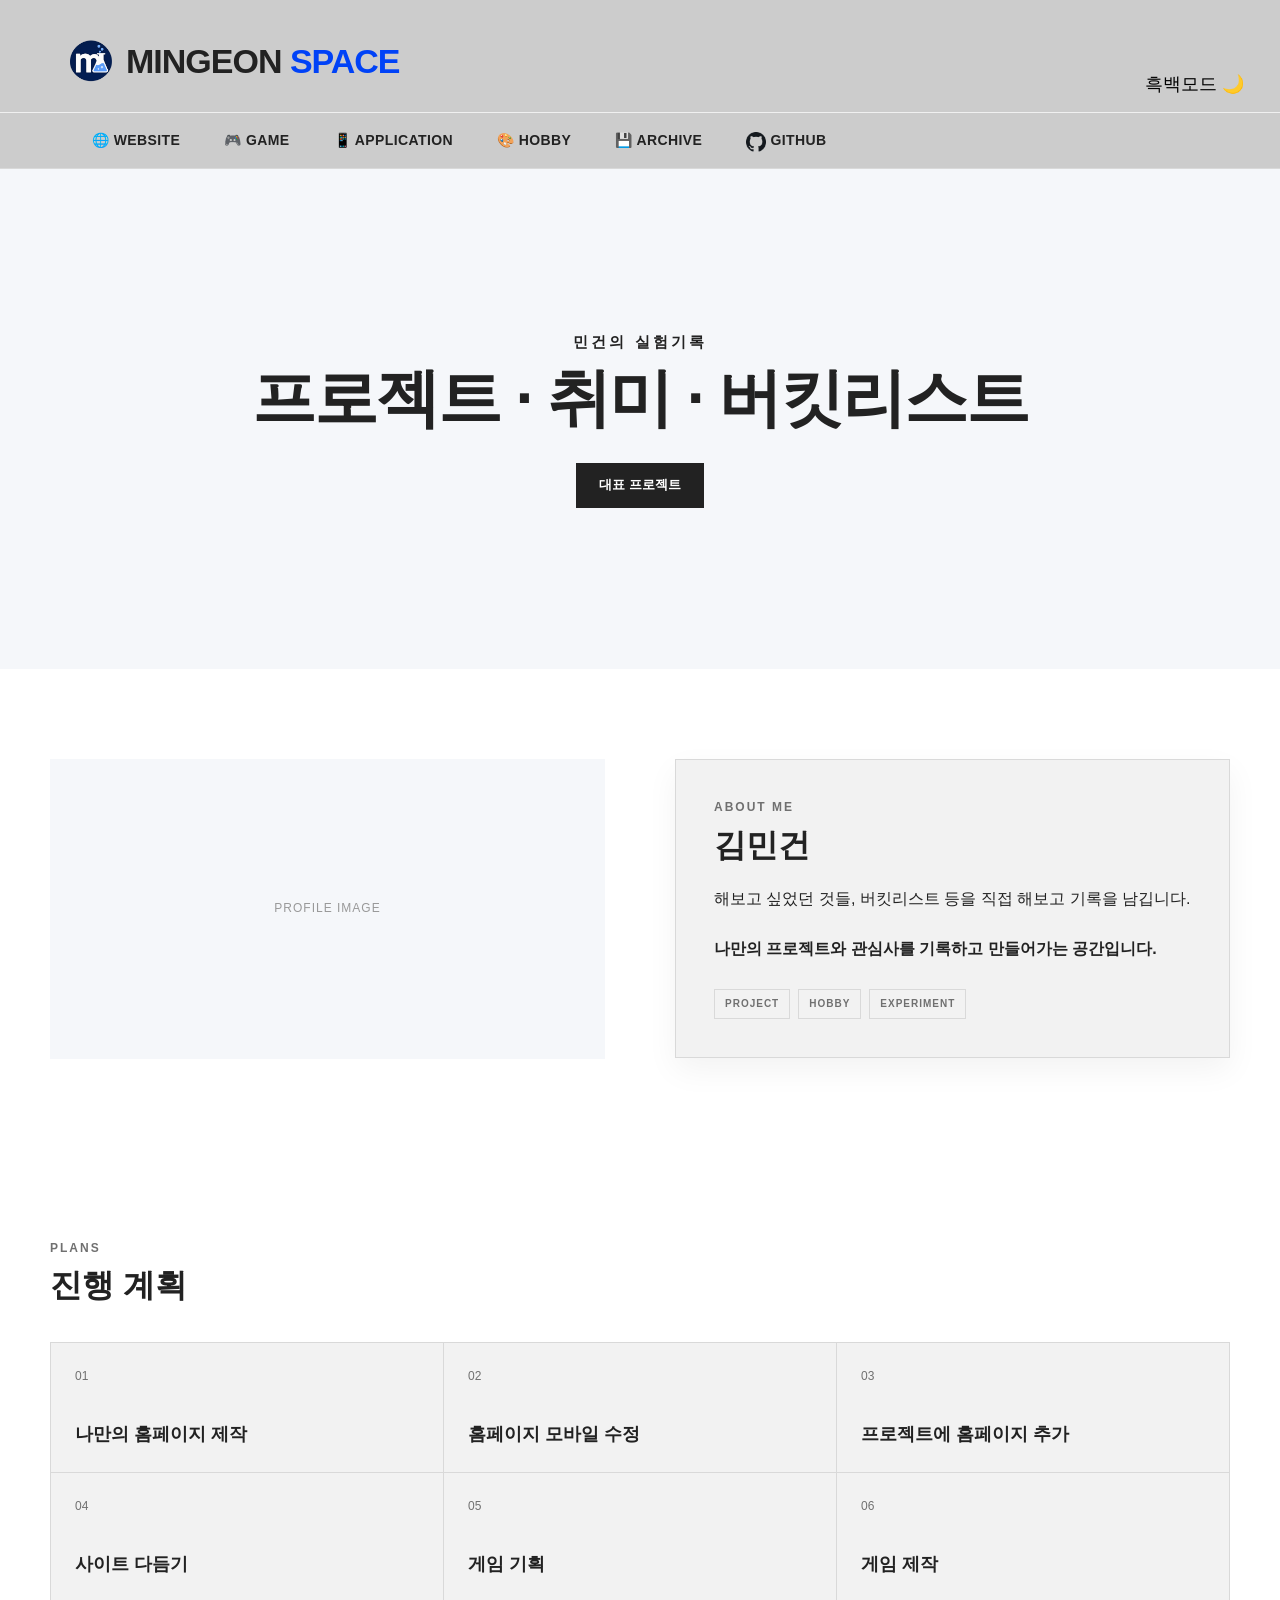
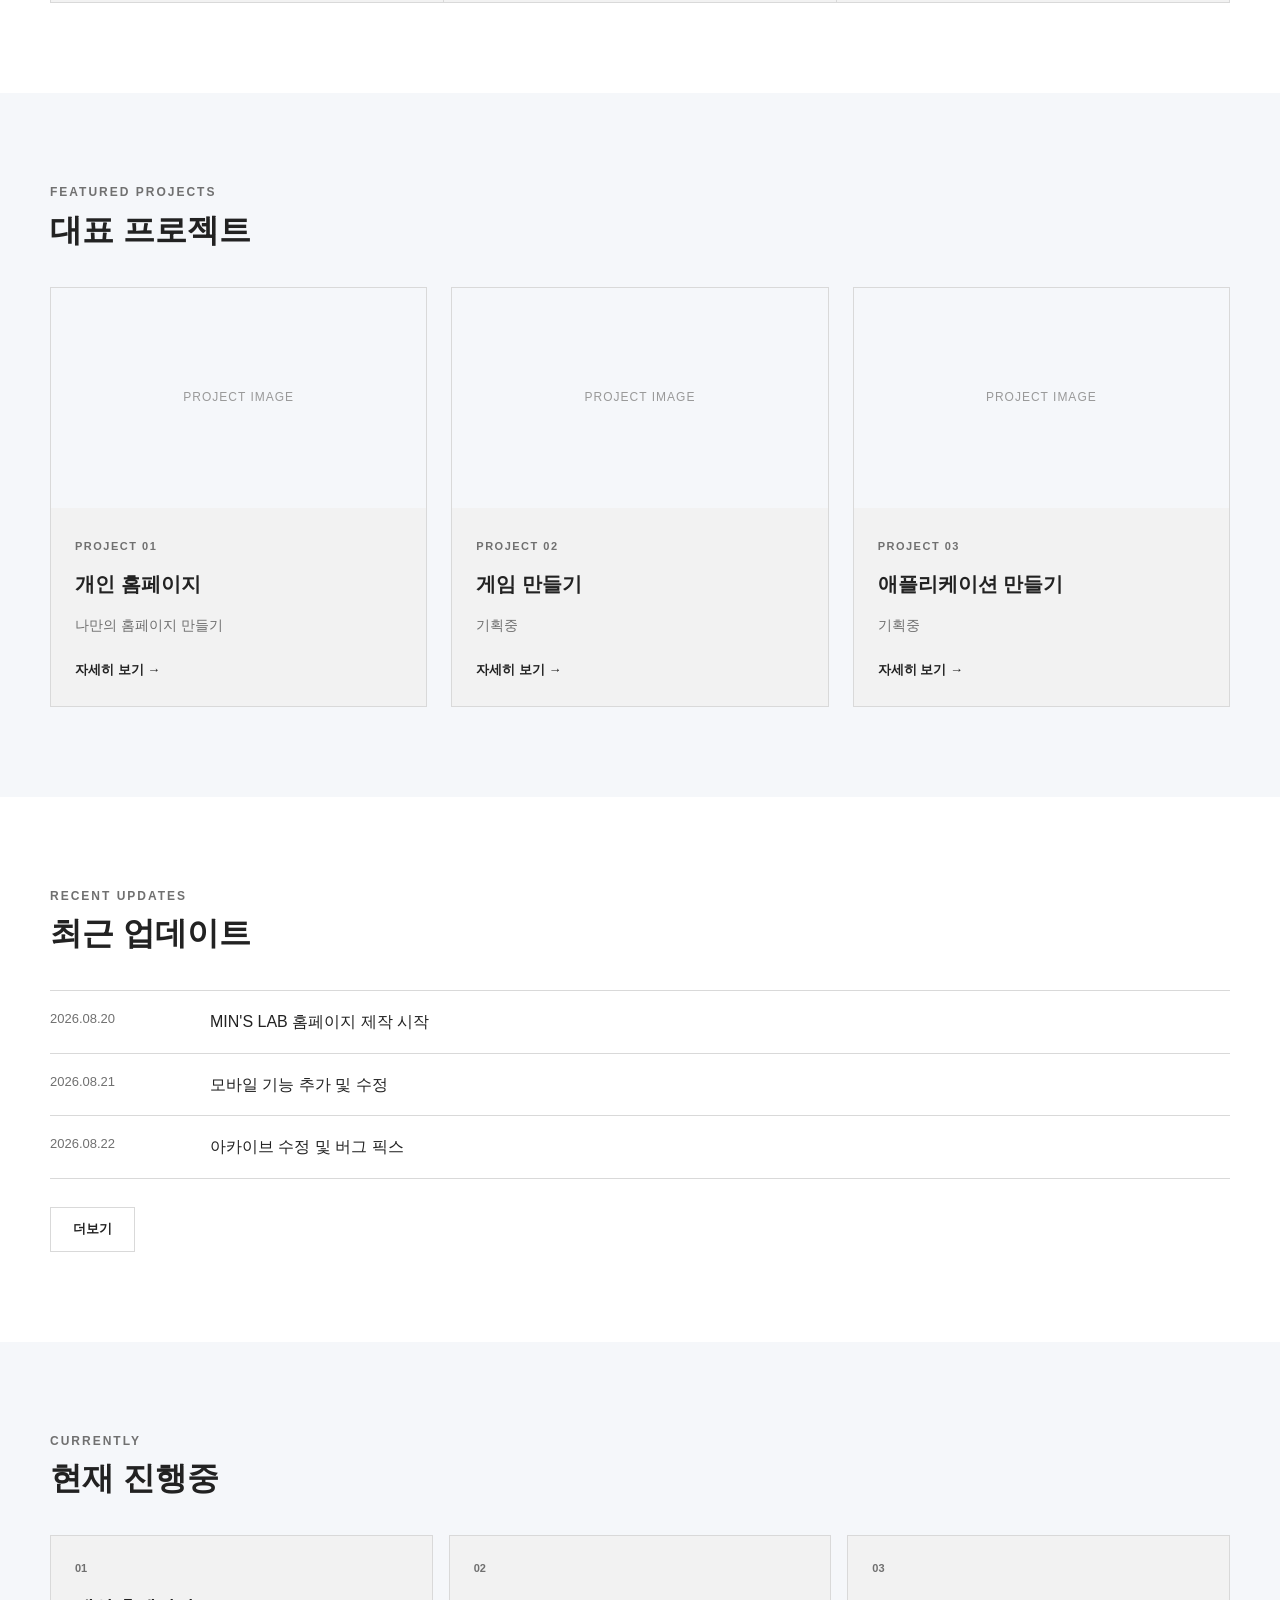
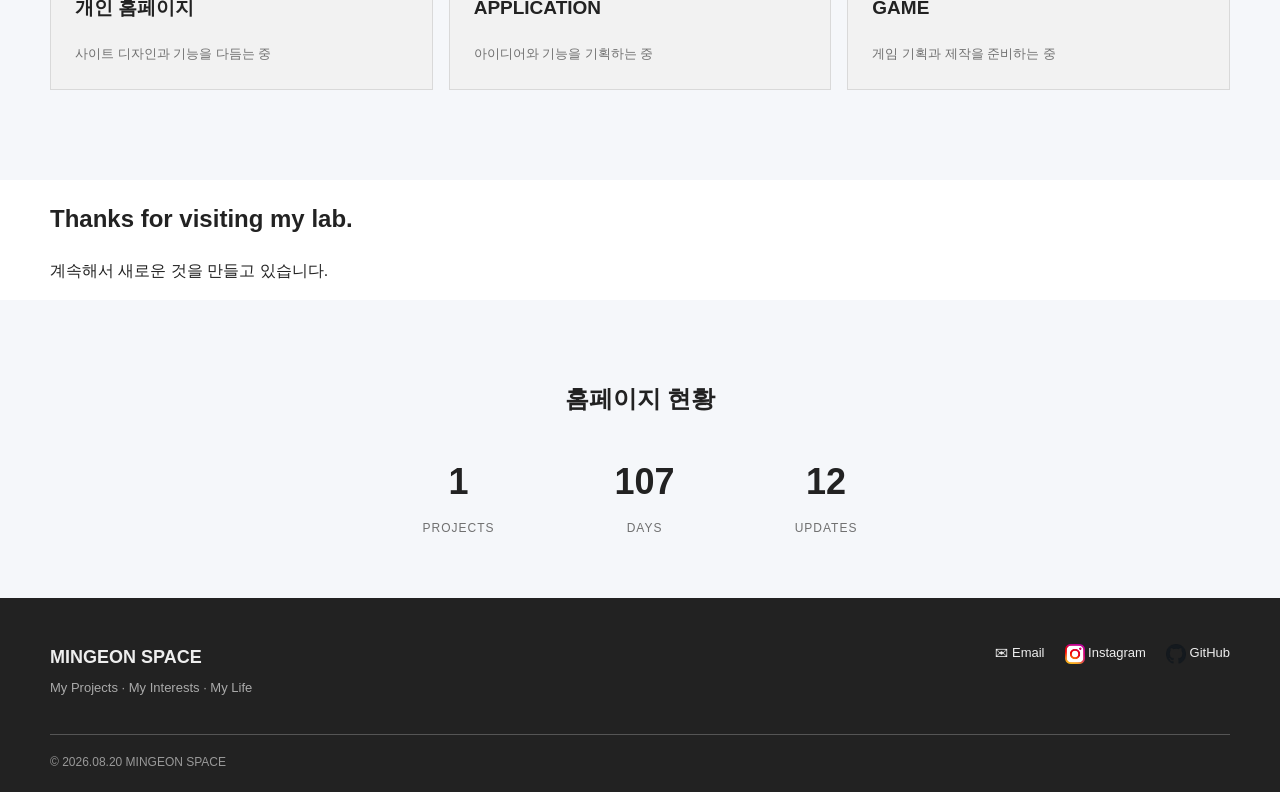
<file: index.html>
<!DOCTYPE html>
<html lang="ko">
<title>민건의 실험실 | MINGEON SPACE</title>
<head>
  <meta charset="UTF-8">
  <meta name="viewport" content="width=device-width, initial-scale=1.0">
  <meta name="google-site-verification" content="EDGxUntE_VXlx0kKcbcHA91hxyi6rmHHprDd9iZKjww" />
  <meta name="naver-site-verification" content="08a2f0ff5ae01530213887c1f5ef305138a3cfa1" />
  <meta name="msvalidate.01" content="3E3FB7DA75CA7D3BF7CBD9C067D8CA7C" />
  <meta name="description" content="민건의 실험실입니다. 다양한 프로젝트와 웹사이트, 게임, 애플리케이션, 취미 활동을 기록합니다.">
  <meta name="keywords" content="MINGEON SPACE, MINGEONSPACE, 민건의 실험실, MIN'S LAB, 민건, 프로젝트, 웹사이트, 게임, 애플리케이션">
  <link rel="icon" type="image/png" href="images/favicon.png">
  <title>MINGEON SPACE</title>
  <link rel="stylesheet" href="css/style.css">
</head>
<body>

<!-- ==================== 공통 HEADER ====================
[수정 위치]
- 사이트 이름: MINGEON SPACE
- GitHub 주소: href의 YOUR_GITHUB_ID 부분
- 메뉴/프로젝트 이름: 각 <a>의 글자를 수정
============================================================ -->
<header class="site-header">
  <!-- 사이트 대표 이름 / 클릭하면 항상 홈페이지 -->
  <div class="site-logo">
  <img src="images/site-logo.png" alt="">
  <a href="./index.html">MINGEON <span>SPACE</span></a>
</div>

  <div class="theme-button">
  <button id="theme-toggle">흑백모드 <span id="theme-icon">🌙</span></button>
</div>

  <nav class="main-nav">
    <ul class="nav-list">
      <!-- WEBSITE 하위 메뉴 -->
      <li class="nav-item has-dropdown">
        <a href="website/project1.html">🌐 WEBSITE</a>
        <ul class="dropdown">
          <li><a href="website/project1.html">개인 홈페이지</a></li>
          <li><a href="website/project2.html">프로젝트 2</a></li>
          <li><a href="website/project3.html">프로젝트 3</a></li>
        </ul>
      </li>

      <!-- GAME 하위 메뉴 -->
      <li class="nav-item has-dropdown">
        <a href="game/project1.html">🎮 GAME</a>
        <ul class="dropdown">
          <li><a href="game/project1.html">프로젝트 1</a></li>
          <li><a href="game/project2.html">프로젝트 2</a></li>
          <li><a href="game/project3.html">프로젝트 3</a></li>
        </ul>
      </li>

      <!-- APPLICATION 하위 메뉴 -->
      <li class="nav-item has-dropdown">
        <a href="application/project1.html">📱 APPLICATION</a>
        <ul class="dropdown">
          <li><a href="application/project1.html">프로젝트 1</a></li>
          <li><a href="application/project2.html">프로젝트 2</a></li>
          <li><a href="application/project3.html">프로젝트 3</a></li>
        </ul>
      </li>

      <!-- HOBBY 하위 메뉴 -->
      <li class="nav-item has-dropdown">
        <a href="hobby/project1.html">🎨 HOBBY</a>
        <ul class="dropdown">
          <li><a href="hobby/project1.html">프로젝트 1</a></li>
          <li><a href="hobby/project2.html">프로젝트 2</a></li>
          <li><a href="hobby/project3.html">프로젝트 3</a></li>
        </ul>
      </li>

      <!-- ARCHIVE -->
      <li class="nav-item"><a href="archive.html">💾 ARCHIVE</a></li>

      <!-- GITHUB: 하위 메뉴 없음 -->
      <li class="nav-item">
        <a href="https://github.com/mingeon-lab" target="_blank"><img src="images/github.png" class="emoji-icon"> GITHUB</a>
      </li>
    </ul>
  </nav>
</header>


<main>
  <!-- ==================== MAIN VISUAL ====================
  [수정 위치]
  - 메인 이미지: css/style.css의 .hero
  - 제목/문구/버튼: 아래 내용
  ========================================================= -->
  <section class="hero">
    <div class="hero-overlay">
      <p class="hero-label">민건의 실험기록</p>
      <h1>프로젝트 · 취미 · 버킷리스트</h1>
      <a class="button" href="#featured-projects">대표 프로젝트</a>
    </div>
  </section>

  <!-- ==================== ABOUT ME ====================
  [수정 위치]
  - 프로필 이미지
  - 짧은 자기소개
  - 한 줄 소개
  ========================================================= -->
  <section id="about" class="section about-section">
    <div class="section-inner about-grid">
      <div class="image-placeholder">
        <!-- 여기에 프로필 이미지 경로를 넣으세요 -->
        PROFILE IMAGE
      </div>
      <div class="about-card">
        <p class="section-kicker">ABOUT ME</p>
        <h2>김민건</h2>
        <p>해보고 싶었던 것들, 버킷리스트 등을 직접 해보고 기록을 남깁니다.</p>
        <p class="one-line-intro">나만의 프로젝트와 관심사를 기록하고 만들어가는 공간입니다.</p>
        <div class="about-tags"><span>PROJECT</span><span>HOBBY</span><span>EXPERIMENT</span></div>
      </div>
    </div>
  </section>

  <!-- ==================== PLANS ====================
  [수정 위치] 계획
  ========================================================= -->
  <section class="section">
    <div class="section-inner">
      <p class="section-kicker">PLANS</p>
      <h2>진행 계획</h2>
      <div class="interest-grid">
        <div class="interest-card"><span>01</span><strong>나만의 홈페이지 제작</strong></div>
        <div class="interest-card"><span>02</span><strong>홈페이지 모바일 수정</strong></div>
        <div class="interest-card"><span>03</span><strong>프로젝트에 홈페이지 추가</strong></div>
        <div class="interest-card"><span>04</span><strong>사이트 다듬기</strong></div>
        <div class="interest-card"><span>05</span><strong>게임 기획</strong></div>
        <div class="interest-card"><span>06</span><strong>게임 제작</strong></div>
      </div>
    </div>
  </section>

  <!-- ==================== FEATURED PROJECTS ====================
  [수정 위치]
  - 대표 프로젝트 3개
  - 이미지 / 이름 / 설명 / 링크
  ========================================================= -->
  <section id="featured-projects" class="section section-alt">
    <div class="section-inner">
      <p class="section-kicker">FEATURED PROJECTS</p>
      <h2>대표 프로젝트</h2>
      <div class="project-grid">

        <!-- PROJECT 01 -->
        <article class="project-card">
          <div class="project-image">PROJECT IMAGE</div>
          <div class="project-content">
            <span class="project-number">PROJECT 01</span>
            <h3>개인 홈페이지</h3>
            <p>나만의 홈페이지 만들기</p>
            <a class="text-link" href="website/project1.html">자세히 보기 →</a>
          </div>
        </article>

        <!-- PROJECT 02 -->
        <article class="project-card">
          <div class="project-image">PROJECT IMAGE</div>
          <div class="project-content">
            <span class="project-number">PROJECT 02</span>
            <h3>게임 만들기</h3>
            <p>기획중</p>
            <a class="text-link" href="game/project1.html">자세히 보기 →</a>
          </div>
        </article>

        <!-- PROJECT 03 -->
        <article class="project-card">
          <div class="project-image">PROJECT IMAGE</div>
          <div class="project-content">
            <span class="project-number">PROJECT 03</span>
            <h3>애플리케이션 만들기</h3>
            <p>기획중</p>
            <a class="text-link" href="application/project1.html">자세히 보기 →</a>
          </div>
        </article>

      </div>
    </div>
  </section>

  <!-- ==================== RECENT UPDATES ====================
  [수정 위치] 날짜 + 최근 업데이트 내용
  ========================================================= -->
  <section class="section">
    <div class="section-inner">
      <p class="section-kicker">RECENT UPDATES</p>
      <h2>최근 업데이트</h2>
      <div class="update-list">
        <div><time>2026.08.20</time><span>MIN'S LAB 홈페이지 제작 시작</span></div>
        <div><time>2026.08.21</time><span>모바일 기능 추가 및 수정</span></div>
        <div><time>2026.08.22</time><span>아카이브 수정 및 버그 픽스</span></div>
      </div>
      <!-- 나중에 업데이트 페이지를 만들면 href를 변경 -->
      <a class="button button-light" href="archive.html">더보기</a>
    </div>
  </section>

  <!-- ==================== CURRENTLY ====================
  [수정 위치] 현재 진행 중인 작업/관심사
  ========================================================= -->
  <section class="section section-alt">
    <div class="section-inner">
      <p class="section-kicker">CURRENTLY</p>
      <h2>현재 진행중</h2>
      <div class="currently-list">
        <div class="currently-card"><span>01</span><strong>개인 홈페이지</strong><p>사이트 디자인과 기능을 다듬는 중</p></div>
        <div class="currently-card"><span>02</span><strong>APPLICATION</strong><p>아이디어와 기능을 기획하는 중</p></div>
        <div class="currently-card"><span>03</span><strong>GAME</strong><p>게임 기획과 제작을 준비하는 중</p></div>
      </div>
    </div>
  </section>

  <!-- ==================== 마지막 한마디 ==================== -->
  <section class="closing-section">
    <div class="section-inner">
      <h2>Thanks for visiting my lab.</h2>
      <p>계속해서 새로운 것을 만들고 있습니다.</p>
    </div>
  </section>
</main>

  <!-- ==================== 홈페이지 현황 ==================== -->
  <section class="stats-section">
  <h2>홈페이지 현황</h2>

  <div class="stats">
    <div class="stat-item">
      <strong>1</strong>
      <span>PROJECTS</span>
    </div>

    <div class="stat-item">
      <strong id="days-count">0</strong>
      <span>DAYS</span>
    </div>

    <div class="stat-item">
      <strong>12</strong>
      <span>UPDATES</span>
    </div>
  </div>
</section>
<!-- ==================== FOOTER ====================
[수정 위치]
- Email / Instagram / GitHub 주소
- 저작권 연도
===================================================== -->
<footer class="site-footer">
  <div class="footer-inner">
    <div>
      <strong>MINGEON SPACE</strong>
      <p>My Projects · My Interests · My Life</p>
    </div>
    <div class="footer-links">
      <a href="mailto:growstone0712@gmail.com" target="_blank">✉ Email</a>
      <a href="https://www.instagram.com/min._.0712/" target="_blank"><img src="images/instagram.png" class="emoji-icon"> Instagram</a>
      <a href="https://github.com/mingeon-lab" target="_blank"><img src="images/github.png" class="emoji-icon"> GitHub</a>
    </div>

  </div>
  <div class="copyright">© 2026.08.20 MINGEON SPACE</div>
</footer>

<script src="js/script.js"></script>
</body>
</html>
</file>
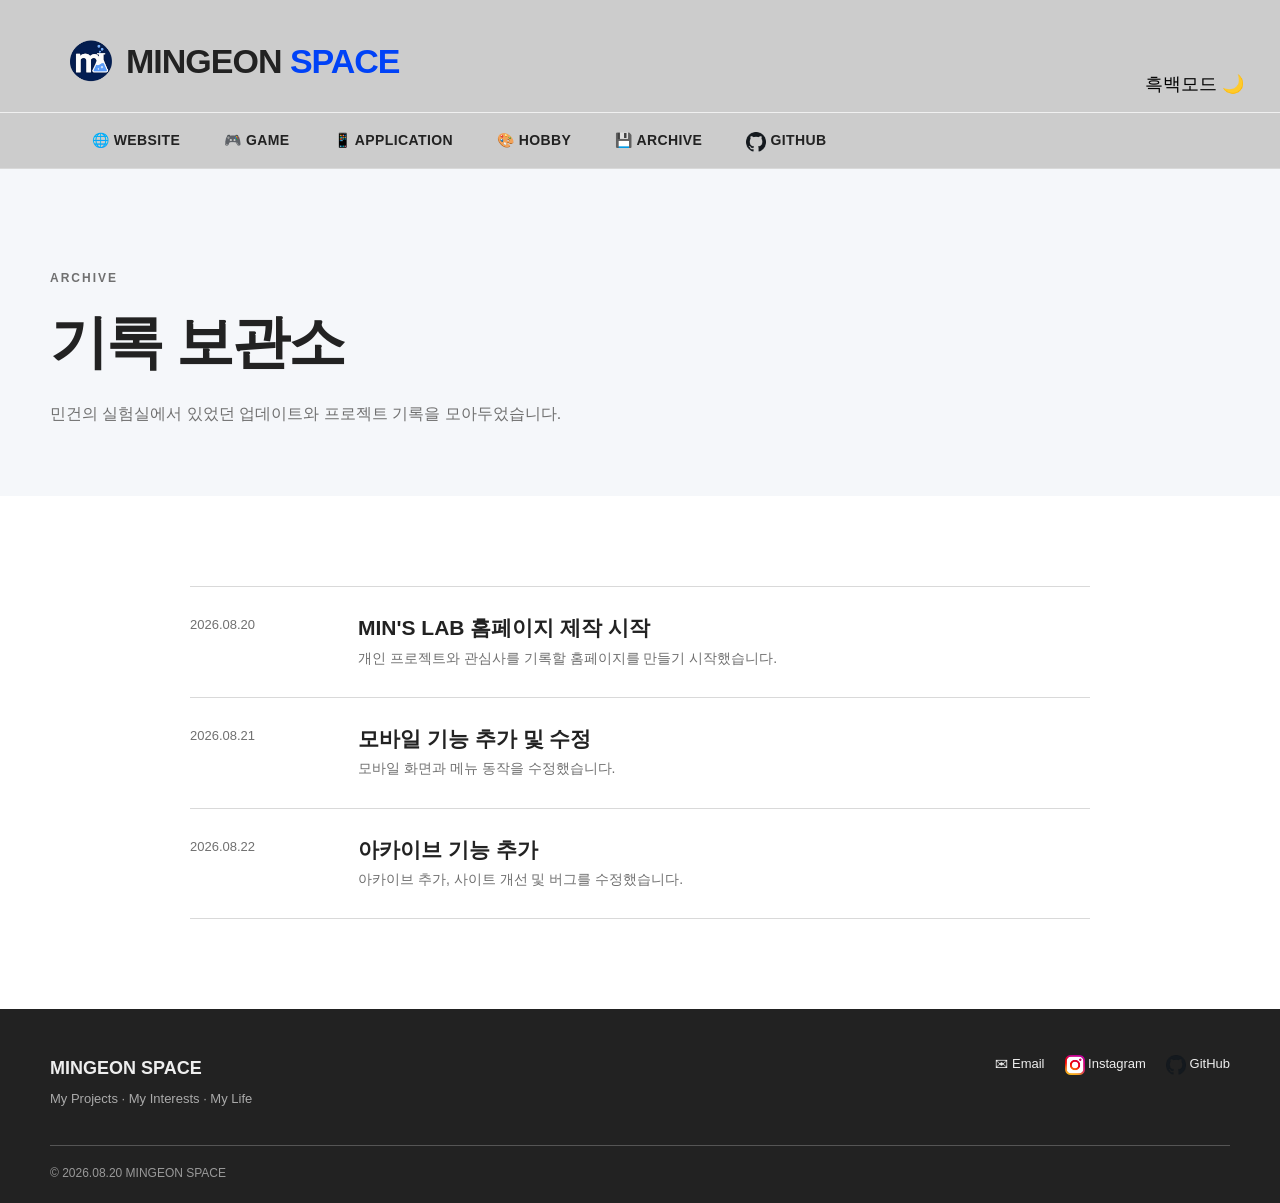
<file: archive.html>
<!DOCTYPE html>
<html lang="ko">
<head>
  <meta charset="UTF-8">
  <meta name="viewport" content="width=device-width, initial-scale=1.0">
  <title>MINGEON SPACE | ARCHIVE</title>
  <link rel="stylesheet" href="css/style.css">
  <link rel="icon" type="image/png" href="../images/favicon.png">
</head>
<body>
<header class="site-header">
  <!-- 사이트 대표 이름 / 클릭하면 항상 홈페이지 -->
  <div class="site-logo">
  <img src="images/site-logo.png" alt="">
  <a href="./index.html">MINGEON <span>SPACE</span></a>
</div>

  <div class="theme-button">
  <button id="theme-toggle">흑백모드 <span id="theme-icon">🌙</span></button>
</div>

  <nav class="main-nav">
    <ul class="nav-list">
      <!-- WEBSITE 하위 메뉴 -->
      <li class="nav-item has-dropdown">
        <a href="website/project1.html">🌐 WEBSITE</a>
        <ul class="dropdown">
          <li><a href="website/project1.html">개인 홈페이지</a></li>
          <li><a href="website/project2.html">프로젝트 2</a></li>
          <li><a href="website/project3.html">프로젝트 3</a></li>
        </ul>
      </li>

      <!-- GAME 하위 메뉴 -->
      <li class="nav-item has-dropdown">
        <a href="game/project1.html">🎮 GAME</a>
        <ul class="dropdown">
          <li><a href="game/project1.html">프로젝트 1</a></li>
          <li><a href="game/project2.html">프로젝트 2</a></li>
          <li><a href="game/project3.html">프로젝트 3</a></li>
        </ul>
      </li>

      <!-- APPLICATION 하위 메뉴 -->
      <li class="nav-item has-dropdown">
        <a href="application/project1.html">📱 APPLICATION</a>
        <ul class="dropdown">
          <li><a href="application/project1.html">프로젝트 1</a></li>
          <li><a href="application/project2.html">프로젝트 2</a></li>
          <li><a href="application/project3.html">프로젝트 3</a></li>
        </ul>
      </li>

      <!-- HOBBY 하위 메뉴 -->
      <li class="nav-item has-dropdown">
        <a href="hobby/project1.html">🎨 HOBBY</a>
        <ul class="dropdown">
          <li><a href="hobby/project1.html">프로젝트 1</a></li>
          <li><a href="hobby/project2.html">프로젝트 2</a></li>
          <li><a href="hobby/project3.html">프로젝트 3</a></li>
        </ul>
      </li>

      <!-- ARCHIVE -->
      <li class="nav-item"><a href="archive.html">💾 ARCHIVE</a></li>

      <!-- GITHUB: 하위 메뉴 없음 -->
      <li class="nav-item">
        <a href="https://github.com/mingeon-lab" target="_blank"><img src="images/github.png" class="emoji-icon"> GITHUB</a>
      </li>
    </ul>
  </nav>
</header>


<main>
  <section class="archive-hero">
    <div class="section-inner">
      <p class="section-kicker">ARCHIVE</p>
      <h1>기록 보관소</h1>
      <p>민건의 실험실에서 있었던 업데이트와 프로젝트 기록을 모아두었습니다.</p>
    </div>
  </section>

  <section class="section">
    <div class="section-inner narrow">
      <div class="archive-list">
        <article class="archive-item"><time>2026.08.20</time><div><h2>MIN'S LAB 홈페이지 제작 시작</h2><p>개인 프로젝트와 관심사를 기록할 홈페이지를 만들기 시작했습니다.</p></div></article>
        <article class="archive-item"><time>2026.08.21</time><div><h2>모바일 기능 추가 및 수정</h2><p>모바일 화면과 메뉴 동작을 수정했습니다.</p></div></article>
        <article class="archive-item"><time>2026.08.22</time><div><h2>아카이브 기능 추가</h2><p>아카이브 추가, 사이트 개선 및 버그를 수정했습니다.</p></div></article>
      </div>
    </div>
  </section>
</main>

<!-- ==================== FOOTER ====================
[수정 위치]
- Email / Instagram / GitHub 주소
- 저작권 연도
===================================================== -->
<footer class="site-footer">
  <div class="footer-inner">
    <div>
      <strong>MINGEON SPACE</strong>
      <p>My Projects · My Interests · My Life</p>
    </div>
    <div class="footer-links">
      <a href="mailto:growstone0712@gmail.com" target="_blank">✉ Email</a>
      <a href="https://www.instagram.com/min._.0712/" target="_blank"><img src="images/instagram.png" class="emoji-icon"> Instagram</a>
      <a href="https://github.com/mingeon-lab" target="_blank"><img src="images/github.png" class="emoji-icon"> GitHub</a>
    </div>

  </div>
  <div class="copyright">© 2026.08.20 MINGEON SPACE</div>
</footer>

<script src="js/script.js"></script>
</body>
</html>
</file>
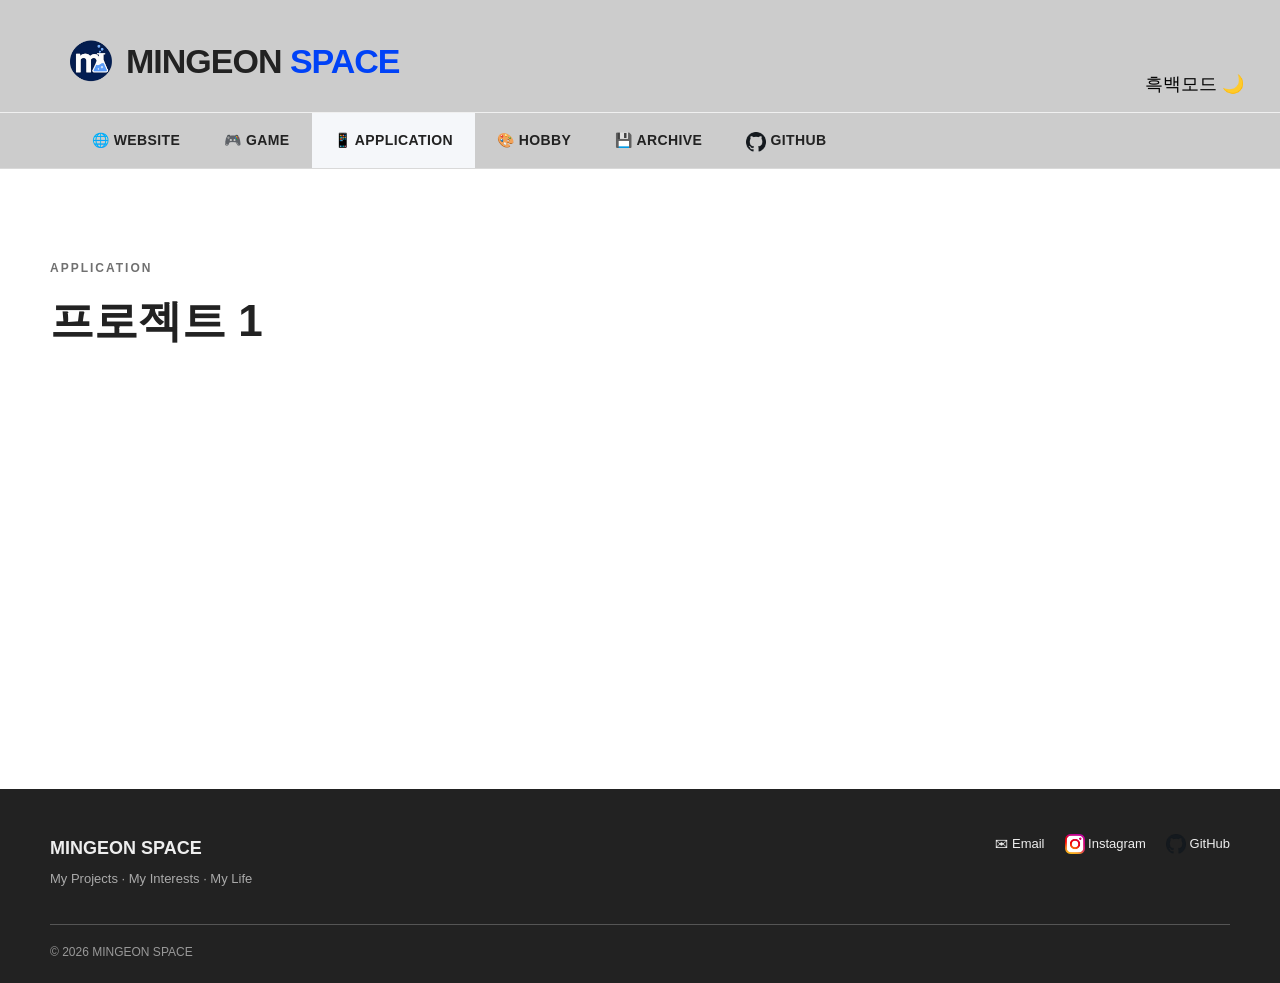
<file: application/project1.html>
<!DOCTYPE html>
<html lang="ko">
<head>
  <meta charset="UTF-8">
  <meta name="viewport" content="width=device-width, initial-scale=1.0">
  <title>MIN'S LAB | APPLICATION | 프로젝트 1</title>
  <link rel="stylesheet" href="../css/style.css">
  <link rel="icon" type="image/png" href="../images/favicon.png">
</head>
<body>

<!-- ==================== 공통 HEADER ====================
[수정 위치]
- 사이트 이름: MIN'S LAB
- GitHub 주소: href의 YOUR_GITHUB_ID 부분
- 메뉴/프로젝트 이름: 각 <a>의 글자를 수정
============================================================ -->
<header class="site-header">
  <!-- 사이트 대표 이름 / 클릭하면 항상 홈페이지 -->
  <div class="site-logo">
  <img src="../images/site-logo.png" alt="">
  <a href="../index.html">MINGEON <span>SPACE</span></a>
</div>

  <div class="theme-button">
  <button id="theme-toggle">흑백모드 <span id="theme-icon">🌙</span></button>
</div>

  <!-- 메인 메뉴 -->
  <nav class="main-nav">
    <ul class="nav-list">
      <!-- WEBSITE 하위 메뉴 -->
      <li class="nav-item has-dropdown">
        <a href="../website/project1.html">🌐 WEBSITE</a>
        <ul class="dropdown">
          <li><a href="../website/project1.html">개인 홈페이지</a></li>
          <li><a href="../website/project2.html">프로젝트 2</a></li>
          <li><a href="../website/project3.html">프로젝트 3</a></li>
        </ul>
      </li>

      <!-- GAME 하위 메뉴 -->
      <li class="nav-item has-dropdown">
        <a href="../game/project1.html">🎮 GAME</a>
        <ul class="dropdown">
          <li><a href="../game/project1.html">프로젝트 1</a></li>
          <li><a href="../game/project2.html">프로젝트 2</a></li>
          <li><a href="../game/project3.html">프로젝트 3</a></li>
        </ul>
      </li>

      <!-- APPLICATION 하위 메뉴 -->
      <li class="nav-item has-dropdown">
        <a href="../application/project1.html" class="active">📱 APPLICATION</a>
        <ul class="dropdown">
          <li><a href="../application/project1.html">프로젝트 1</a></li>
          <li><a href="../application/project2.html">프로젝트 2</a></li>
          <li><a href="../application/project3.html">프로젝트 3</a></li>
        </ul>
      </li>

      <!-- HOBBY 하위 메뉴 -->
      <li class="nav-item has-dropdown">
        <a href="../hobby/project1.html">🎨 HOBBY</a>
        <ul class="dropdown">
          <li><a href="../hobby/project1.html">프로젝트 1</a></li>
          <li><a href="../hobby/project2.html">프로젝트 2</a></li>
          <li><a href="../hobby/project3.html">프로젝트 3</a></li>
        </ul>
      </li>

      <!-- ARCHIVE -->
      <li class="nav-item"><a href="../archive.html">💾 ARCHIVE</a></li>

      <!-- GITHUB: 하위 메뉴 없음 -->
      <li class="nav-item">
        <a href="https://github.com/mingeon-lab" target="_blank"><img src="../images/github.png" class="emoji-icon"> GITHUB</a>
      </li>
    </ul>
  </nav>
</header>


<main>
  <!-- ==================== PROJECT CONTENT ====================
  [수정 위치]
  이 영역에 나중에 실제 프로젝트 내용을 작성하세요.
  현재는 비워둔 상태입니다.
  ============================================================= -->
  <section class="project-page">
    <div class="section-inner">
      <p class="section-kicker">APPLICATION</p>
      <h1>프로젝트 1</h1>

      <!-- 현재 프로젝트 내용 없음 -->

    </div>
  </section>
</main>

<!-- 공통 Footer -->
<footer class="site-footer">
  <div class="footer-inner">
    <div>
      <strong>MINGEON SPACE</strong>
      <p>My Projects · My Interests · My Life</p>
    </div>
    <div class="footer-links">
      <a href="mailto:growstone0712@gmail.com" target="_blank">✉ Email</a>
      <a href="https://www.instagram.com/min._.0712/" target="_blank"><img src="../images/instagram.png" class="emoji-icon"> Instagram</a>
      <a href="https://github.com/mingeon-lab" target="_blank"><img src="../images/github.png" class="emoji-icon"> GitHub</a>
    </div>
  </div>
  <div class="copyright">© 2026 MINGEON SPACE</div>
</footer>

<script src="../js/script.js"></script>
</body> 
</html>
</file>
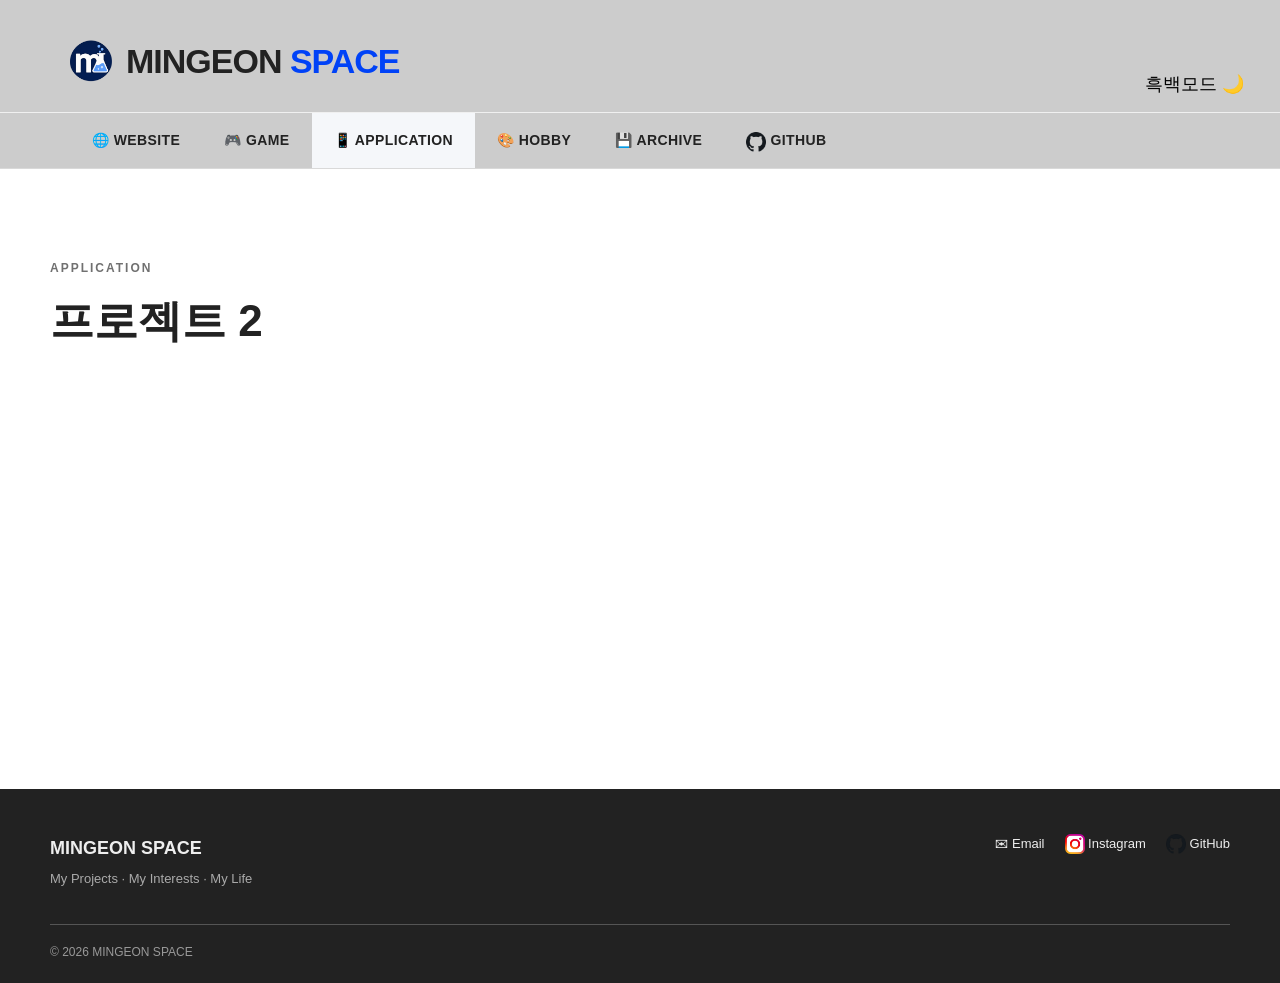
<file: application/project2.html>
<!DOCTYPE html>
<html lang="ko">
<head>
  <meta charset="UTF-8">
  <meta name="viewport" content="width=device-width, initial-scale=1.0">
  <title>MIN'S LAB | APPLICATION | 프로젝트 2</title>
  <link rel="stylesheet" href="../css/style.css">
  <link rel="icon" type="image/png" href="../images/favicon.png">
</head>
<body>

<!-- ==================== 공통 HEADER ====================
[수정 위치]
- 사이트 이름: MIN'S LAB
- GitHub 주소: href의 YOUR_GITHUB_ID 부분
- 메뉴/프로젝트 이름: 각 <a>의 글자를 수정
============================================================ -->
<header class="site-header">
  <!-- 사이트 대표 이름 / 클릭하면 항상 홈페이지 -->
  <div class="site-logo">
  <img src="../images/site-logo.png" alt="">
  <a href="../index.html">MINGEON <span>SPACE</span></a>
</div>

  <div class="theme-button">
  <button id="theme-toggle">흑백모드 <span id="theme-icon">🌙</span></button>
</div>

  <!-- 메인 메뉴 -->
  <nav class="main-nav">
    <ul class="nav-list">
      <!-- WEBSITE 하위 메뉴 -->
      <li class="nav-item has-dropdown">
        <a href="../website/project1.html">🌐 WEBSITE</a>
        <ul class="dropdown">
          <li><a href="../website/project1.html">개인 홈페이지</a></li>
          <li><a href="../website/project2.html">프로젝트 2</a></li>
          <li><a href="../website/project3.html">프로젝트 3</a></li>
        </ul>
      </li>

      <!-- GAME 하위 메뉴 -->
      <li class="nav-item has-dropdown">
        <a href="../game/project1.html">🎮 GAME</a>
        <ul class="dropdown">
          <li><a href="../game/project1.html">프로젝트 1</a></li>
          <li><a href="../game/project2.html">프로젝트 2</a></li>
          <li><a href="../game/project3.html">프로젝트 3</a></li>
        </ul>
      </li>

      <!-- APPLICATION 하위 메뉴 -->
      <li class="nav-item has-dropdown">
        <a href="../application/project1.html" class="active">📱 APPLICATION</a>
        <ul class="dropdown">
          <li><a href="../application/project1.html">프로젝트 1</a></li>
          <li><a href="../application/project2.html">프로젝트 2</a></li>
          <li><a href="../application/project3.html">프로젝트 3</a></li>
        </ul>
      </li>

      <!-- HOBBY 하위 메뉴 -->
      <li class="nav-item has-dropdown">
        <a href="../hobby/project1.html">🎨 HOBBY</a>
        <ul class="dropdown">
          <li><a href="../hobby/project1.html">프로젝트 1</a></li>
          <li><a href="../hobby/project2.html">프로젝트 2</a></li>
          <li><a href="../hobby/project3.html">프로젝트 3</a></li>
        </ul>
      </li>

      <!-- ARCHIVE -->
      <li class="nav-item"><a href="../archive.html">💾 ARCHIVE</a></li>

      <!-- GITHUB: 하위 메뉴 없음 -->
      <li class="nav-item">
        <a href="https://github.com/mingeon-lab" target="_blank"><img src="../images/github.png" class="emoji-icon"> GITHUB</a>
      </li>
    </ul>
  </nav>
</header>


<main>
  <!-- ==================== PROJECT CONTENT ====================
  [수정 위치]
  이 영역에 나중에 실제 프로젝트 내용을 작성하세요.
  현재는 비워둔 상태입니다.
  ============================================================= -->
  <section class="project-page">
    <div class="section-inner">
      <p class="section-kicker">APPLICATION</p>
      <h1>프로젝트 2</h1>

      <!-- 현재 프로젝트 내용 없음 -->

    </div>
  </section>
</main>

<!-- 공통 Footer -->
<footer class="site-footer">
  <div class="footer-inner">
    <div>
      <strong>MINGEON SPACE</strong>
      <p>My Projects · My Interests · My Life</p>
    </div>
    <div class="footer-links">
      <a href="mailto:growstone0712@gmail.com" target="_blank">✉ Email</a>
      <a href="https://www.instagram.com/min._.0712/" target="_blank"><img src="../images/instagram.png" class="emoji-icon"> Instagram</a>
      <a href="https://github.com/mingeon-lab" target="_blank"><img src="../images/github.png" class="emoji-icon"> GitHub</a>
    </div>
  </div>
  <div class="copyright">© 2026 MINGEON SPACE</div>
</footer>

<script src="../js/script.js"></script>
</body> 
</html>
</file>
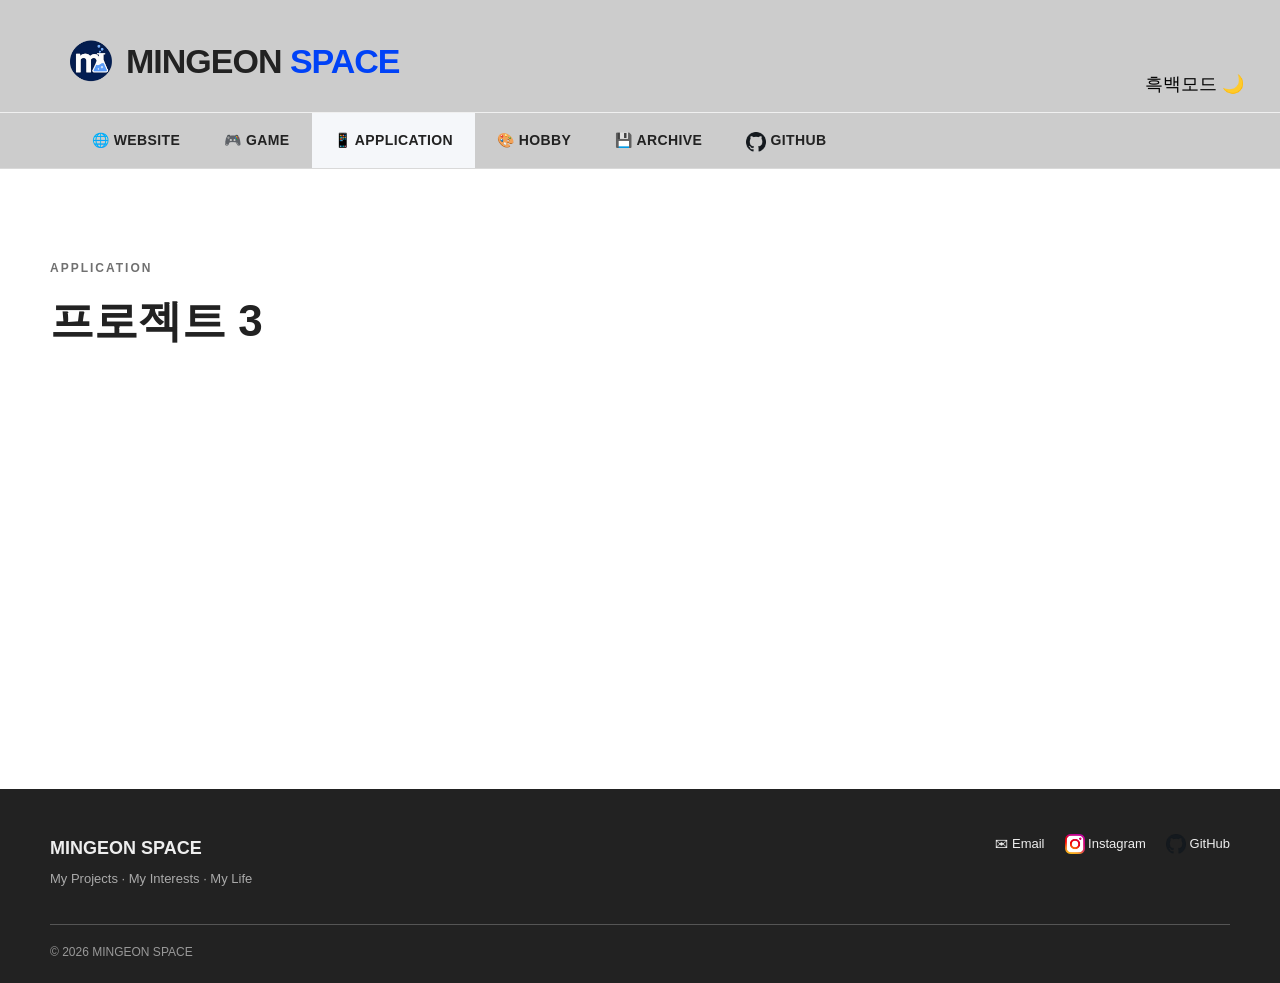
<file: application/project3.html>
<!DOCTYPE html>
<html lang="ko">
<head>
  <meta charset="UTF-8">
  <meta name="viewport" content="width=device-width, initial-scale=1.0">
  <title>MIN'S LAB | APPLICATION | 프로젝트 3</title>
  <link rel="stylesheet" href="../css/style.css">
  <link rel="icon" type="image/png" href="../images/favicon.png">
</head>
<body>

<!-- ==================== 공통 HEADER ====================
[수정 위치]
- 사이트 이름: MIN'S LAB
- GitHub 주소: href의 YOUR_GITHUB_ID 부분
- 메뉴/프로젝트 이름: 각 <a>의 글자를 수정
============================================================ -->
<header class="site-header">
  <!-- 사이트 대표 이름 / 클릭하면 항상 홈페이지 -->
  <div class="site-logo">
  <img src="../images/site-logo.png" alt="">
  <a href="../index.html">MINGEON <span>SPACE</span></a>
</div>

  <div class="theme-button">
  <button id="theme-toggle">흑백모드 <span id="theme-icon">🌙</span></button>
</div>

  <!-- 메인 메뉴 -->
  <nav class="main-nav">
    <ul class="nav-list">
      <!-- WEBSITE 하위 메뉴 -->
      <li class="nav-item has-dropdown">
        <a href="../website/project1.html">🌐 WEBSITE</a>
        <ul class="dropdown">
          <li><a href="../website/project1.html">개인 홈페이지</a></li>
          <li><a href="../website/project2.html">프로젝트 2</a></li>
          <li><a href="../website/project3.html">프로젝트 3</a></li>
        </ul>
      </li>

      <!-- GAME 하위 메뉴 -->
      <li class="nav-item has-dropdown">
        <a href="../game/project1.html">🎮 GAME</a>
        <ul class="dropdown">
          <li><a href="../game/project1.html">프로젝트 1</a></li>
          <li><a href="../game/project2.html">프로젝트 2</a></li>
          <li><a href="../game/project3.html">프로젝트 3</a></li>
        </ul>
      </li>

      <!-- APPLICATION 하위 메뉴 -->
      <li class="nav-item has-dropdown">
        <a href="../application/project1.html" class="active">📱 APPLICATION</a>
        <ul class="dropdown">
          <li><a href="../application/project1.html">프로젝트 1</a></li>
          <li><a href="../application/project2.html">프로젝트 2</a></li>
          <li><a href="../application/project3.html">프로젝트 3</a></li>
        </ul>
      </li>

      <!-- HOBBY 하위 메뉴 -->
      <li class="nav-item has-dropdown">
        <a href="../hobby/project1.html">🎨 HOBBY</a>
        <ul class="dropdown">
          <li><a href="../hobby/project1.html">프로젝트 1</a></li>
          <li><a href="../hobby/project2.html">프로젝트 2</a></li>
          <li><a href="../hobby/project3.html">프로젝트 3</a></li>
        </ul>
      </li>

      <!-- ARCHIVE -->
      <li class="nav-item"><a href="../archive.html">💾 ARCHIVE</a></li>

      <!-- GITHUB: 하위 메뉴 없음 -->
      <li class="nav-item">
        <a href="https://github.com/mingeon-lab" target="_blank"><img src="../images/github.png" class="emoji-icon"> GITHUB</a>
      </li>
    </ul>
  </nav>
</header>


<main>
  <!-- ==================== PROJECT CONTENT ====================
  [수정 위치]
  이 영역에 나중에 실제 프로젝트 내용을 작성하세요.
  현재는 비워둔 상태입니다.
  ============================================================= -->
  <section class="project-page">
    <div class="section-inner">
      <p class="section-kicker">APPLICATION</p>
      <h1>프로젝트 3</h1>

      <!-- 현재 프로젝트 내용 없음 -->

    </div>
  </section>
</main>

<!-- 공통 Footer -->
<footer class="site-footer">
  <div class="footer-inner">
    <div>
      <strong>MINGEON SPACE</strong>
      <p>My Projects · My Interests · My Life</p>
    </div>
    <div class="footer-links">
      <a href="mailto:growstone0712@gmail.com" target="_blank">✉ Email</a>
      <a href="https://www.instagram.com/min._.0712/" target="_blank"><img src="../images/instagram.png" class="emoji-icon"> Instagram</a>
      <a href="https://github.com/mingeon-lab" target="_blank"><img src="../images/github.png" class="emoji-icon"> GitHub</a>
    </div>
  </div>
  <div class="copyright">© 2026 MINGEON SPACE</div>
</footer>

<script src="../js/script.js"></script>
</body> 
</html>
</file>
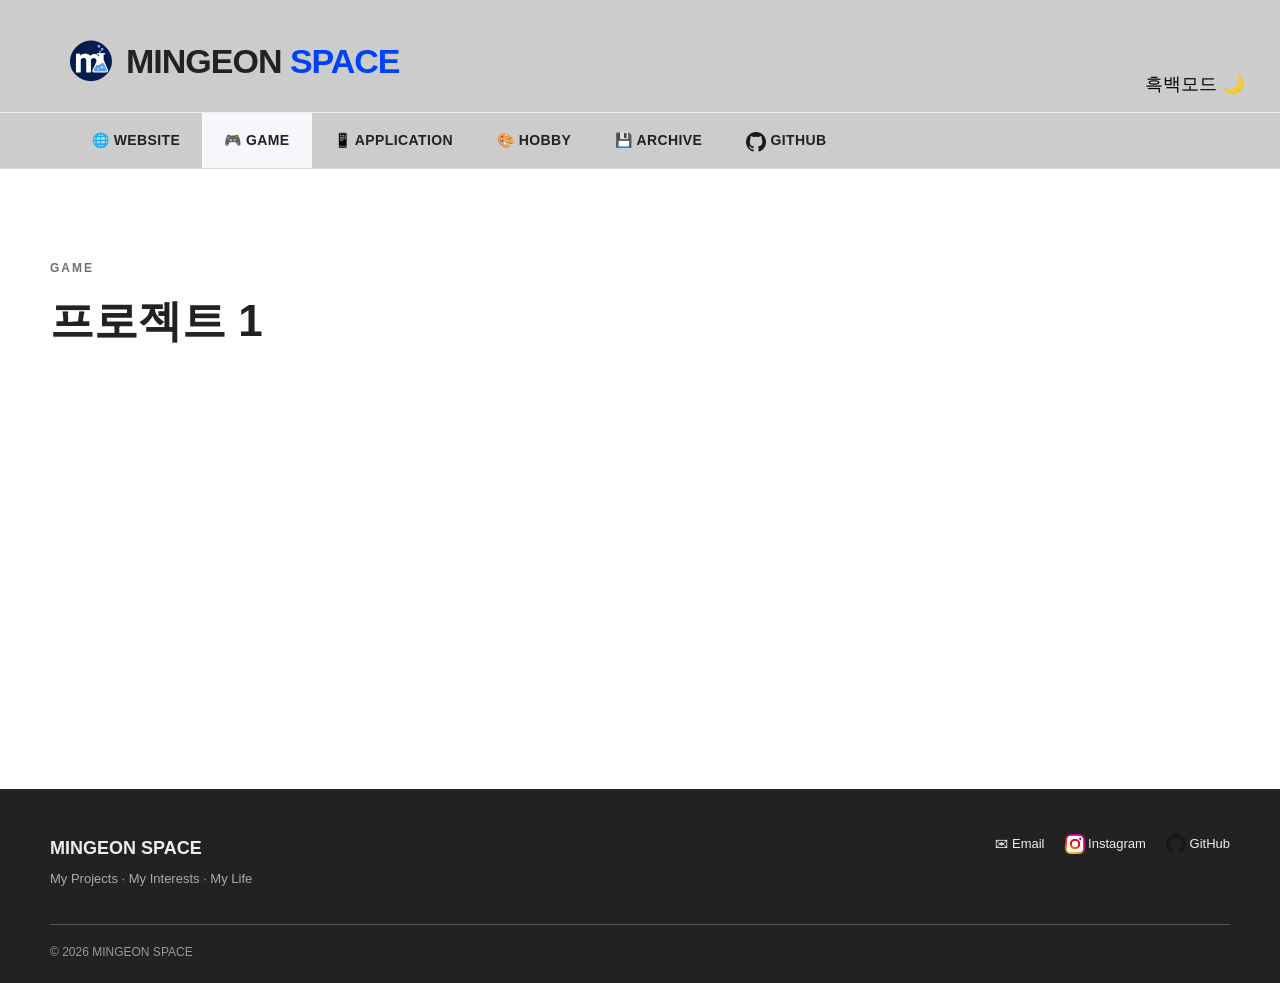
<file: game/project1.html>
<!DOCTYPE html>
<html lang="ko">
<head>
  <meta charset="UTF-8">
  <meta name="viewport" content="width=device-width, initial-scale=1.0">
  <title>MIN'S LAB | GAME | 프로젝트 1</title>
  <link rel="stylesheet" href="../css/style.css">
  <link rel="icon" type="image/png" href="../images/favicon.png">
</head>
<body>

<!-- ==================== 공통 HEADER ====================
[수정 위치]
- 사이트 이름: MIN'S LAB
- GitHub 주소: href의 YOUR_GITHUB_ID 부분
- 메뉴/프로젝트 이름: 각 <a>의 글자를 수정
============================================================ -->
<header class="site-header">
  <!-- 사이트 대표 이름 / 클릭하면 항상 홈페이지 -->
  <div class="site-logo">
  <img src="../images/site-logo.png" alt="">
  <a href="../index.html">MINGEON <span>SPACE</span></a>
</div>

  <div class="theme-button">
  <button id="theme-toggle">흑백모드 <span id="theme-icon">🌙</span></button>
</div>

  <!-- 메인 메뉴 -->
  <nav class="main-nav">
    <ul class="nav-list">
      <!-- WEBSITE 하위 메뉴 -->
      <li class="nav-item has-dropdown">
        <a href="../website/project1.html">🌐 
          WEBSITE</a>
        <ul class="dropdown">
          <li><a href="../website/project1.html">개인 홈페이지</a></li>
          <li><a href="../website/project2.html">프로젝트 2</a></li>
          <li><a href="../website/project3.html">프로젝트 3</a></li>
        </ul>
      </li>

      <!-- GAME 하위 메뉴 -->
      <li class="nav-item has-dropdown">
        <a href="../game/project1.html" class="active">🎮 GAME</a>
        <ul class="dropdown">
          <li><a href="../game/project1.html">프로젝트 1</a></li>
          <li><a href="../game/project2.html">프로젝트 2</a></li>
          <li><a href="../game/project3.html">프로젝트 3</a></li>
        </ul>
      </li>

      <!-- APPLICATION 하위 메뉴 -->
      <li class="nav-item has-dropdown">
        <a href="../application/project1.html">📱 APPLICATION</a>
        <ul class="dropdown">
          <li><a href="../application/project1.html">프로젝트 1</a></li>
          <li><a href="../application/project2.html">프로젝트 2</a></li>
          <li><a href="../application/project3.html">프로젝트 3</a></li>
        </ul>
      </li>

      <!-- HOBBY 하위 메뉴 -->
      <li class="nav-item has-dropdown">
        <a href="../hobby/project1.html">🎨 HOBBY</a>
        <ul class="dropdown">
          <li><a href="../hobby/project1.html">프로젝트 1</a></li>
          <li><a href="../hobby/project2.html">프로젝트 2</a></li>
          <li><a href="../hobby/project3.html">프로젝트 3</a></li>
        </ul>
      </li>

      <!-- ARCHIVE -->
      <li class="nav-item"><a href="../archive.html">💾 ARCHIVE</a></li>


      <!-- GITHUB: 하위 메뉴 없음 -->
      <li class="nav-item">
        <a href="https://github.com/mingeon-lab" target="_blank"><img src="../images/github.png" class="emoji-icon"> GITHUB</a>
      </li>
    </ul>
  </nav>
</header>


<main>
  <!-- ==================== PROJECT CONTENT ====================
  [수정 위치]
  이 영역에 나중에 실제 프로젝트 내용을 작성하세요.
  현재는 비워둔 상태입니다.
  ============================================================= -->
  <section class="project-page">
    <div class="section-inner">
      <p class="section-kicker">GAME</p>
      <h1>프로젝트 1</h1>

      <!-- 현재 프로젝트 내용 없음 -->

    </div>
  </section>
</main>

<!-- 공통 Footer -->
<footer class="site-footer">
  <div class="footer-inner">
    <div>
      <strong>MINGEON SPACE</strong>
      <p>My Projects · My Interests · My Life</p>
    </div>
    <div class="footer-links">
      <a href="mailto:growstone0712@gmail.com" target="_blank">✉ Email</a>
      <a href="https://www.instagram.com/min._.0712/" target="_blank"><img src="../images/instagram.png" class="emoji-icon"> Instagram</a>
      <a href="https://github.com/mingeon-lab" target="_blank"><img src="../images/github.png" class="emoji-icon"> GitHub</a>
    </div>
  </div>
  <div class="copyright">© 2026 MINGEON SPACE</div>
</footer>

<script src="../js/script.js"></script>
</body>
</html>
</file>
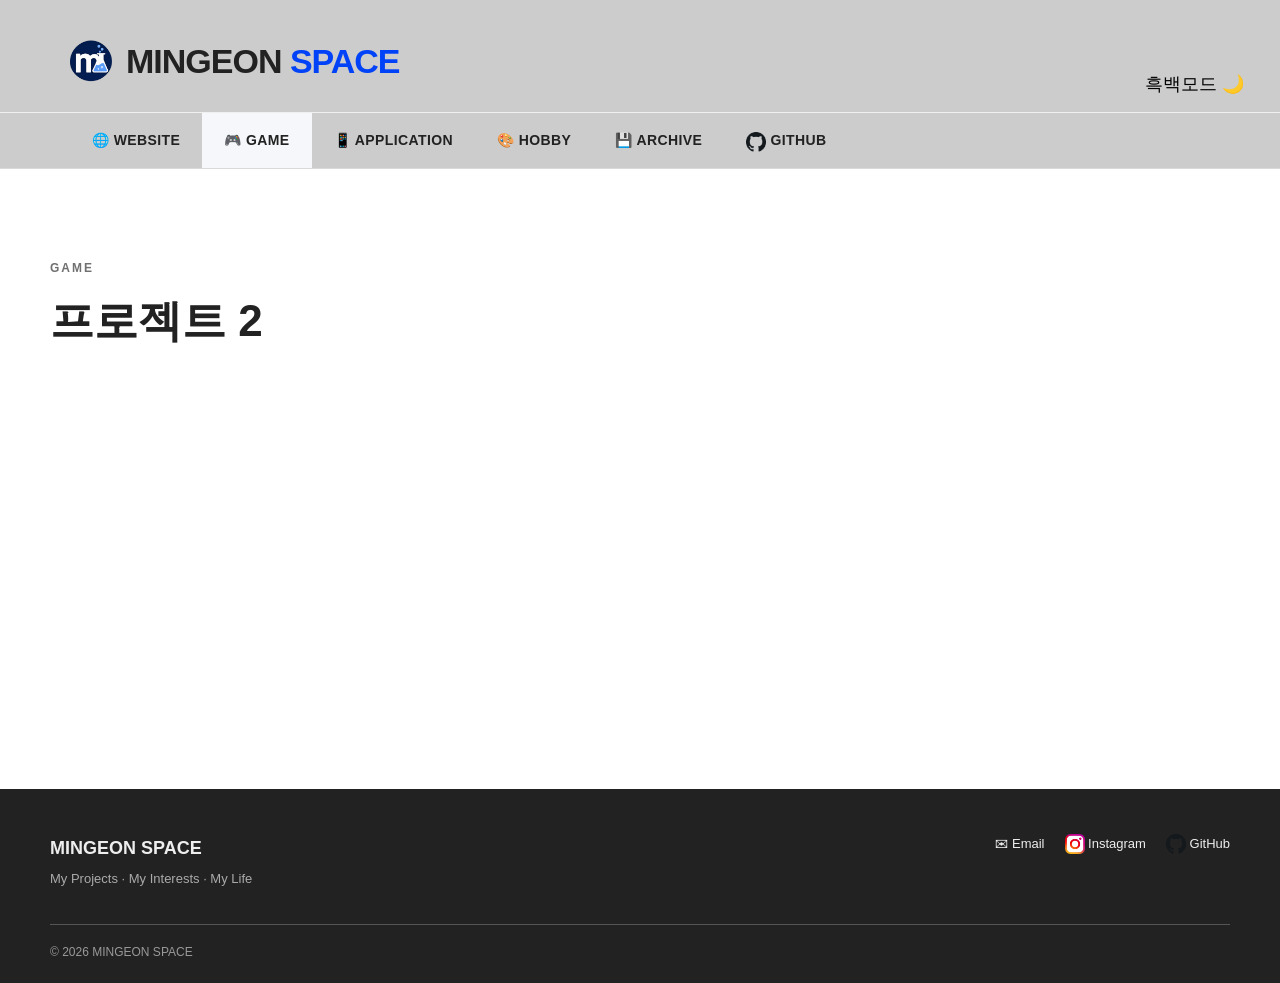
<file: game/project2.html>
<!DOCTYPE html>
<html lang="ko">
<head>
  <meta charset="UTF-8">
  <meta name="viewport" content="width=device-width, initial-scale=1.0">
  <title>MIN'S LAB | GAME | 프로젝트 2</title>
  <link rel="stylesheet" href="../css/style.css">
  <link rel="icon" type="image/png" href="../images/favicon.png">
</head>
<body>

<!-- ==================== 공통 HEADER ====================
[수정 위치]
- 사이트 이름: MIN'S LAB
- GitHub 주소: href의 YOUR_GITHUB_ID 부분
- 메뉴/프로젝트 이름: 각 <a>의 글자를 수정
============================================================ -->
<header class="site-header">
  <!-- 사이트 대표 이름 / 클릭하면 항상 홈페이지 -->
  <div class="site-logo">
  <img src="../images/site-logo.png" alt="">
  <a href="../index.html">MINGEON <span>SPACE</span></a>
</div>

  <div class="theme-button">
  <button id="theme-toggle">흑백모드 <span id="theme-icon">🌙</span></button>
</div>

  <!-- 메인 메뉴 -->
  <nav class="main-nav">
    <ul class="nav-list">
      <!-- WEBSITE 하위 메뉴 -->
      <li class="nav-item has-dropdown">
        <a href="../website/project1.html">🌐 
          WEBSITE</a>
        <ul class="dropdown">
          <li><a href="../website/project1.html">개인 홈페이지</a></li>
          <li><a href="../website/project2.html">프로젝트 2</a></li>
          <li><a href="../website/project3.html">프로젝트 3</a></li>
        </ul>
      </li>

      <!-- GAME 하위 메뉴 -->
      <li class="nav-item has-dropdown">
        <a href="../game/project1.html" class="active">🎮 GAME</a>
        <ul class="dropdown">
          <li><a href="../game/project1.html">프로젝트 1</a></li>
          <li><a href="../game/project2.html">프로젝트 2</a></li>
          <li><a href="../game/project3.html">프로젝트 3</a></li>
        </ul>
      </li>

      <!-- APPLICATION 하위 메뉴 -->
      <li class="nav-item has-dropdown">
        <a href="../application/project1.html">📱 APPLICATION</a>
        <ul class="dropdown">
          <li><a href="../application/project1.html">프로젝트 1</a></li>
          <li><a href="../application/project2.html">프로젝트 2</a></li>
          <li><a href="../application/project3.html">프로젝트 3</a></li>
        </ul>
      </li>

      <!-- HOBBY 하위 메뉴 -->
      <li class="nav-item has-dropdown">
        <a href="../hobby/project1.html">🎨 HOBBY</a>
        <ul class="dropdown">
          <li><a href="../hobby/project1.html">프로젝트 1</a></li>
          <li><a href="../hobby/project2.html">프로젝트 2</a></li>
          <li><a href="../hobby/project3.html">프로젝트 3</a></li>
        </ul>
      </li>

      <!-- ARCHIVE -->
      <li class="nav-item"><a href="../archive.html">💾 ARCHIVE</a></li>


      <!-- GITHUB: 하위 메뉴 없음 -->
      <li class="nav-item">
        <a href="https://github.com/mingeon-lab" target="_blank"><img src="../images/github.png" class="emoji-icon"> GITHUB</a>
      </li>
    </ul>
  </nav>
</header>


<main>
  <!-- ==================== PROJECT CONTENT ====================
  [수정 위치]
  이 영역에 나중에 실제 프로젝트 내용을 작성하세요.
  현재는 비워둔 상태입니다.
  ============================================================= -->
  <section class="project-page">
    <div class="section-inner">
      <p class="section-kicker">GAME</p>
      <h1>프로젝트 2</h1>

      <!-- 현재 프로젝트 내용 없음 -->

    </div>
  </section>
</main>

<!-- 공통 Footer -->
<footer class="site-footer">
  <div class="footer-inner">
    <div>
      <strong>MINGEON SPACE</strong>
      <p>My Projects · My Interests · My Life</p>
    </div>
    <div class="footer-links">
      <a href="mailto:growstone0712@gmail.com" target="_blank">✉ Email</a>
      <a href="https://www.instagram.com/min._.0712/" target="_blank"><img src="../images/instagram.png" class="emoji-icon"> Instagram</a>
      <a href="https://github.com/mingeon-lab" target="_blank"><img src="../images/github.png" class="emoji-icon"> GitHub</a>
    </div>
  </div>
  <div class="copyright">© 2026 MINGEON SPACE</div>
</footer>

<script src="../js/script.js"></script>
</body>
</html>
</file>
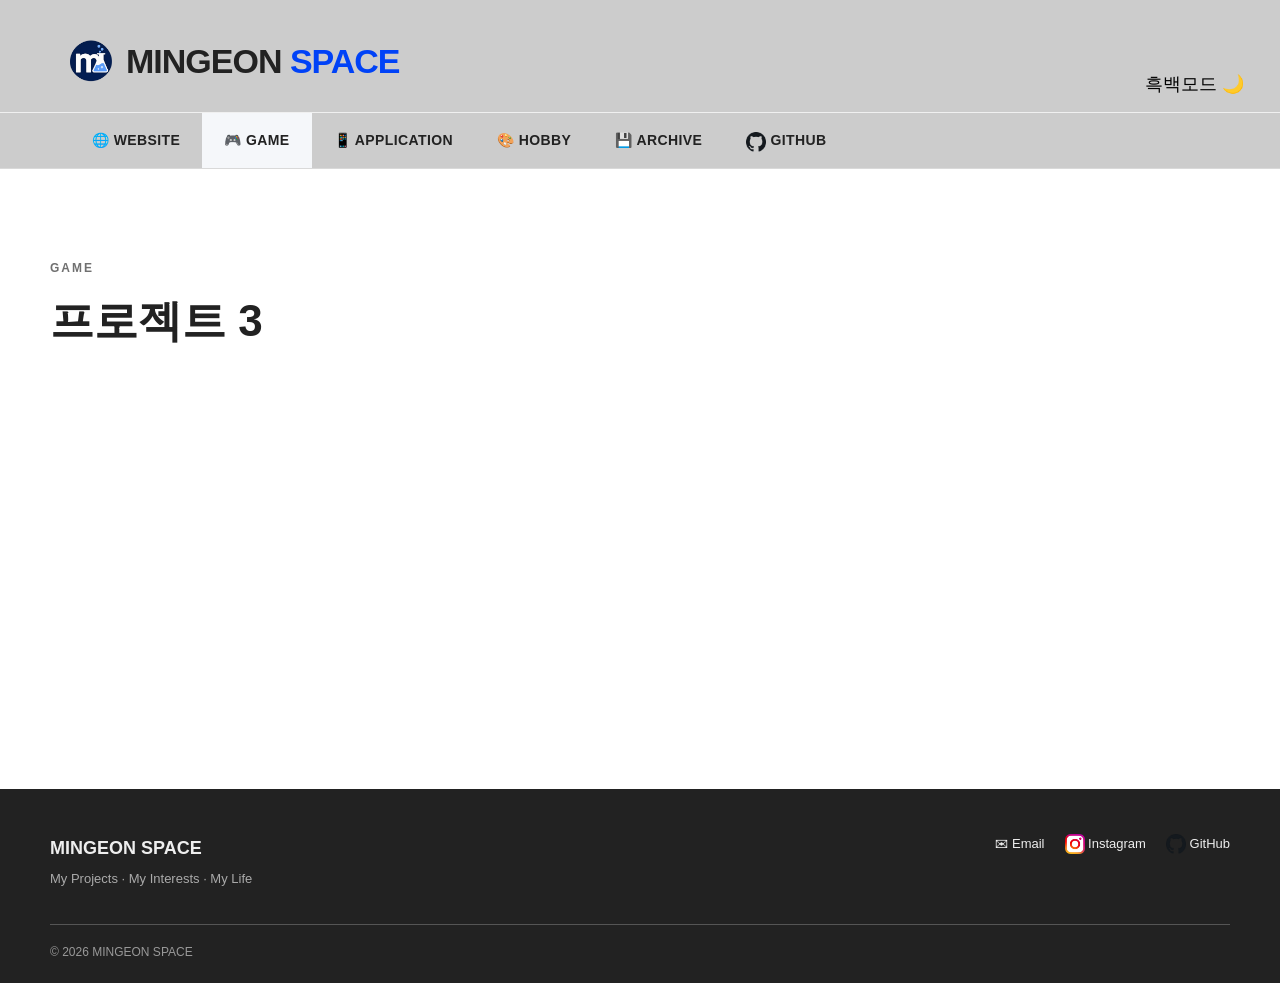
<file: game/project3.html>
<!DOCTYPE html>
<html lang="ko">
<head>
  <meta charset="UTF-8">
  <meta name="viewport" content="width=device-width, initial-scale=1.0">
  <title>MIN'S LAB | GAME | 프로젝트 3</title>
  <link rel="stylesheet" href="../css/style.css">
  <link rel="icon" type="image/png" href="../images/favicon.png">
</head>
<body>

<!-- ==================== 공통 HEADER ====================
[수정 위치]
- 사이트 이름: MIN'S LAB
- GitHub 주소: href의 YOUR_GITHUB_ID 부분
- 메뉴/프로젝트 이름: 각 <a>의 글자를 수정
============================================================ -->
<header class="site-header">
  <!-- 사이트 대표 이름 / 클릭하면 항상 홈페이지 -->
  <div class="site-logo">
  <img src="../images/site-logo.png" alt="">
  <a href="../index.html">MINGEON <span>SPACE</span></a>
</div>

  <div class="theme-button">
  <button id="theme-toggle">흑백모드 <span id="theme-icon">🌙</span></button>
</div>

  <!-- 메인 메뉴 -->
  <nav class="main-nav">
    <ul class="nav-list">
      <!-- WEBSITE 하위 메뉴 -->
      <li class="nav-item has-dropdown">
        <a href="../website/project1.html">🌐 
          WEBSITE</a>
        <ul class="dropdown">
          <li><a href="../website/project1.html">개인 홈페이지</a></li>
          <li><a href="../website/project2.html">프로젝트 2</a></li>
          <li><a href="../website/project3.html">프로젝트 3</a></li>
        </ul>
      </li>

      <!-- GAME 하위 메뉴 -->
      <li class="nav-item has-dropdown">
        <a href="../game/project1.html" class="active">🎮 GAME</a>
        <ul class="dropdown">
          <li><a href="../game/project1.html">프로젝트 1</a></li>
          <li><a href="../game/project2.html">프로젝트 2</a></li>
          <li><a href="../game/project3.html">프로젝트 3</a></li>
        </ul>
      </li>

      <!-- APPLICATION 하위 메뉴 -->
      <li class="nav-item has-dropdown">
        <a href="../application/project1.html">📱 APPLICATION</a>
        <ul class="dropdown">
          <li><a href="../application/project1.html">프로젝트 1</a></li>
          <li><a href="../application/project2.html">프로젝트 2</a></li>
          <li><a href="../application/project3.html">프로젝트 3</a></li>
        </ul>
      </li>

      <!-- HOBBY 하위 메뉴 -->
      <li class="nav-item has-dropdown">
        <a href="../hobby/project1.html">🎨 HOBBY</a>
        <ul class="dropdown">
          <li><a href="../hobby/project1.html">프로젝트 1</a></li>
          <li><a href="../hobby/project2.html">프로젝트 2</a></li>
          <li><a href="../hobby/project3.html">프로젝트 3</a></li>
        </ul>
      </li>

      <!-- ARCHIVE -->
      <li class="nav-item"><a href="../archive.html">💾 ARCHIVE</a></li>


      <!-- GITHUB: 하위 메뉴 없음 -->
      <li class="nav-item">
        <a href="https://github.com/mingeon-lab" target="_blank"><img src="../images/github.png" class="emoji-icon"> GITHUB</a>
      </li>
    </ul>
  </nav>
</header>


<main>
  <!-- ==================== PROJECT CONTENT ====================
  [수정 위치]
  이 영역에 나중에 실제 프로젝트 내용을 작성하세요.
  현재는 비워둔 상태입니다.
  ============================================================= -->
  <section class="project-page">
    <div class="section-inner">
      <p class="section-kicker">GAME</p>
      <h1>프로젝트 3</h1>

      <!-- 현재 프로젝트 내용 없음 -->

    </div>
  </section>
</main>

<!-- 공통 Footer -->
<footer class="site-footer">
  <div class="footer-inner">
    <div>
      <strong>MINGEON SPACE</strong>
      <p>My Projects · My Interests · My Life</p>
    </div>
    <div class="footer-links">
      <a href="mailto:growstone0712@gmail.com" target="_blank">✉ Email</a>
      <a href="https://www.instagram.com/min._.0712/" target="_blank"><img src="../images/instagram.png" class="emoji-icon"> Instagram</a>
      <a href="https://github.com/mingeon-lab" target="_blank"><img src="../images/github.png" class="emoji-icon"> GitHub</a>
    </div>
  </div>
  <div class="copyright">© 2026 MINGEON SPACE</div>
</footer>

<script src="../js/script.js"></script>
</body>
</html>
</file>
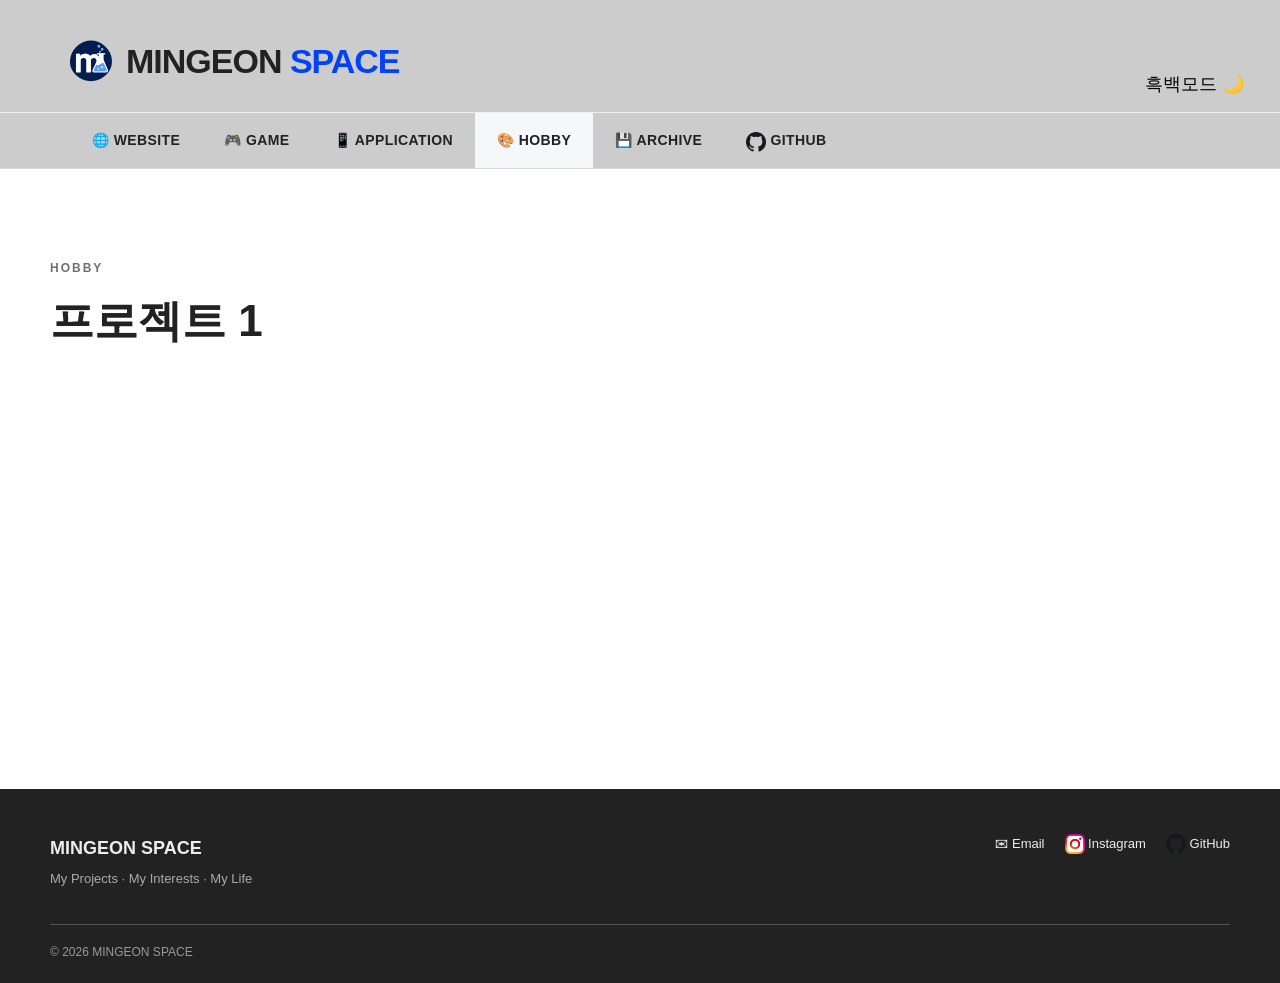
<file: hobby/project1.html>
<!DOCTYPE html>
<html lang="ko">
<head>
  <meta charset="UTF-8">
  <meta name="viewport" content="width=device-width, initial-scale=1.0">
  <title>MIN'S LAB | HOBBY | 프로젝트 1</title>
  <link rel="stylesheet" href="../css/style.css">
  <link rel="icon" type="image/png" href="../images/favicon.png">
</head>
<body>

<!-- ==================== 공통 HEADER ====================
[수정 위치]
- 사이트 이름: MIN'S LAB
- GitHub 주소: href의 YOUR_GITHUB_ID 부분
- 메뉴/프로젝트 이름: 각 <a>의 글자를 수정
============================================================ -->
  <header class="site-header">
  <!-- 사이트 대표 이름 / 클릭하면 항상 홈페이지 -->
  <div class="site-logo">
  <img src="../images/site-logo.png" alt="">
  <a href="../index.html">MINGEON <span>SPACE</span></a>
</div>

  <div class="theme-button">
  <button id="theme-toggle">흑백모드 <span id="theme-icon">🌙</span></button>
</div>

  <!-- 메인 메뉴 -->
  <nav class="main-nav">
    <ul class="nav-list">
      <!-- WEBSITE 하위 메뉴 -->
      <li class="nav-item has-dropdown">
        <a href="../website/project1.html">🌐 WEBSITE</a>
        <ul class="dropdown">
          <li><a href="../website/project1.html">개인 홈페이지</a></li>
          <li><a href="../website/project2.html">프로젝트 2</a></li>
          <li><a href="../website/project3.html">프로젝트 3</a></li>
        </ul>
      </li>

      <!-- GAME 하위 메뉴 -->
      <li class="nav-item has-dropdown">
        <a href="../game/project1.html">🎮 GAME</a>
        <ul class="dropdown">
          <li><a href="../game/project1.html">프로젝트 1</a></li>
          <li><a href="../game/project2.html">프로젝트 2</a></li>
          <li><a href="../game/project3.html">프로젝트 3</a></li>
        </ul>
      </li>

      <!-- APPLICATION 하위 메뉴 -->
      <li class="nav-item has-dropdown">
        <a href="../application/project1.html">📱 APPLICATION</a>
        <ul class="dropdown">
          <li><a href="../application/project1.html">프로젝트 1</a></li>
          <li><a href="../application/project2.html">프로젝트 2</a></li>
          <li><a href="../application/project3.html">프로젝트 3</a></li>
        </ul>
      </li>

      <!-- HOBBY 하위 메뉴 -->
      <li class="nav-item has-dropdown">
        <a href="../hobby/project1.html" class="active">🎨 HOBBY</a>
        <ul class="dropdown">
          <li><a href="../hobby/project1.html">프로젝트 1</a></li>
          <li><a href="../hobby/project2.html">프로젝트 2</a></li>
          <li><a href="../hobby/project3.html">프로젝트 3</a></li>
        </ul>
      </li>

      <!-- ARCHIVE -->
      <li class="nav-item"><a href="../archive.html">💾 ARCHIVE</a></li>

      <!-- GITHUB: 하위 메뉴 없음 -->
      <li class="nav-item">
        <a href="https://github.com/mingeon-lab" target="_blank"><img src="../images/github.png" class="emoji-icon"> GITHUB</a>
      </li>
    </ul>
  </nav>
</header>


<main>
  <!-- ==================== PROJECT CONTENT ====================
  [수정 위치]
  이 영역에 나중에 실제 프로젝트 내용을 작성하세요.
  현재는 비워둔 상태입니다.
  ============================================================= -->
  <section class="project-page">
    <div class="section-inner">
      <p class="section-kicker">HOBBY</p>
      <h1>프로젝트 1</h1>

      <!-- 현재 프로젝트 내용 없음 -->

    </div>
  </section>
</main>

<!-- 공통 Footer -->
<footer class="site-footer">
  <div class="footer-inner">
    <div>
      <strong>MINGEON SPACE</strong>
      <p>My Projects · My Interests · My Life</p>
    </div>
    <div class="footer-links">
      <a href="mailto:growstone0712@gmail.com" target="_blank">✉ Email</a>
      <a href="https://www.instagram.com/min._.0712/" target="_blank"><img src="../images/instagram.png" class="emoji-icon"> Instagram</a>
      <a href="https://github.com/mingeon-lab" target="_blank"><img src="../images/github.png" class="emoji-icon"> GitHub</a>
    </div>
  </div>
  <div class="copyright">© 2026 MINGEON SPACE</div>
</footer>

<script src="../js/script.js"></script>
</body>
</html>
</file>
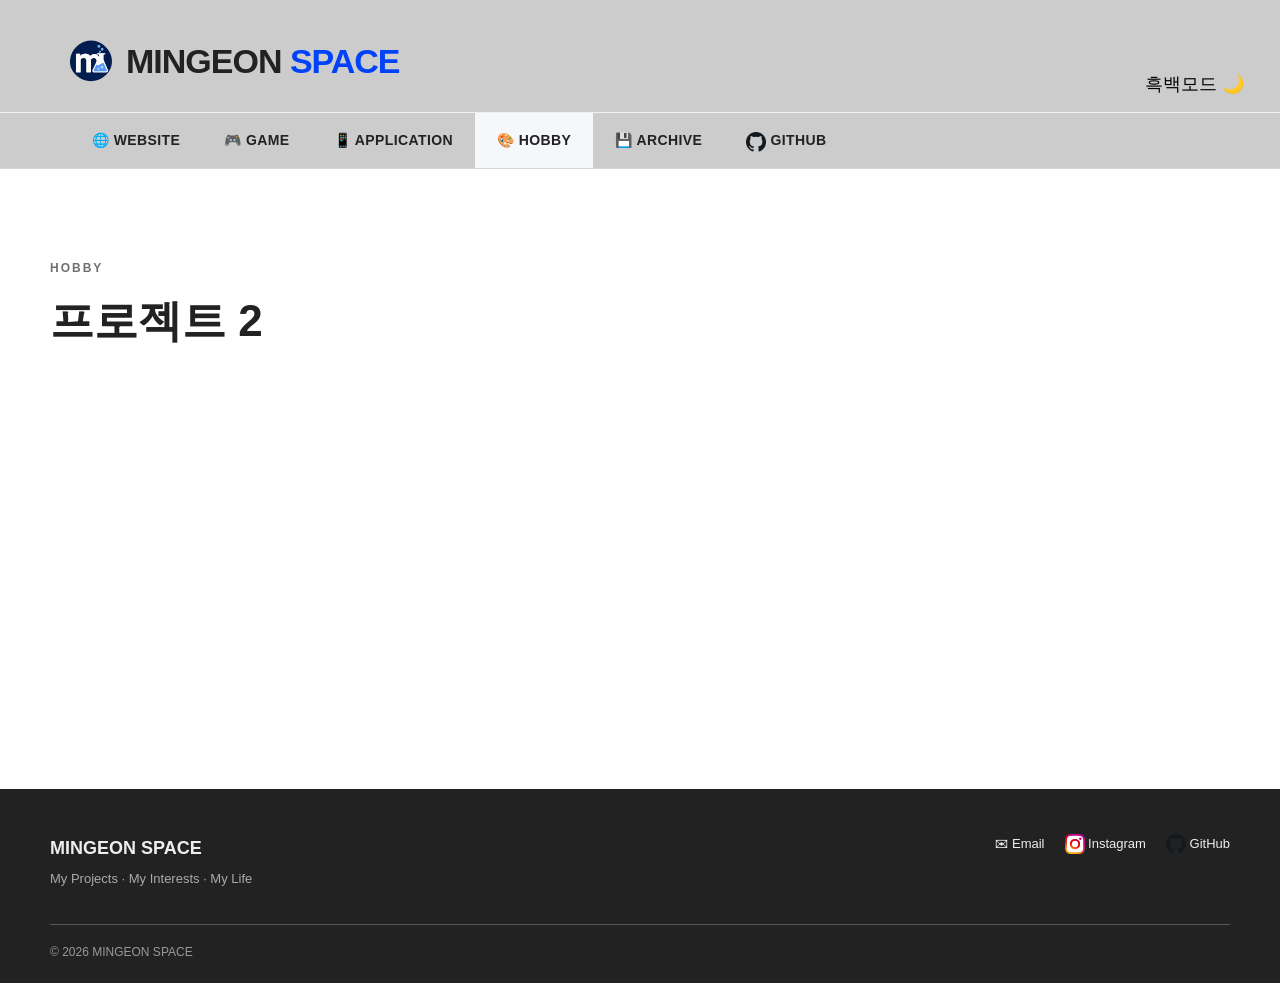
<file: hobby/project2.html>
<!DOCTYPE html>
<html lang="ko">
<head>
  <meta charset="UTF-8">
  <meta name="viewport" content="width=device-width, initial-scale=1.0">
  <title>MIN'S LAB | HOBBY | 프로젝트 2</title>
  <link rel="stylesheet" href="../css/style.css">
  <link rel="icon" type="image/png" href="../images/favicon.png">
</head>
<body>

<!-- ==================== 공통 HEADER ====================
[수정 위치]
- 사이트 이름: MIN'S LAB
- GitHub 주소: href의 YOUR_GITHUB_ID 부분
- 메뉴/프로젝트 이름: 각 <a>의 글자를 수정
============================================================ -->
<header class="site-header">
  <!-- 사이트 대표 이름 / 클릭하면 항상 홈페이지 -->
  <div class="site-logo">
  <img src="../images/site-logo.png" alt="">
  <a href="../index.html">MINGEON <span>SPACE</span></a>
</div>

  <div class="theme-button">
  <button id="theme-toggle">흑백모드 <span id="theme-icon">🌙</span></button>
</div>

  <!-- 메인 메뉴 -->
  <nav class="main-nav">
    <ul class="nav-list">
      <!-- WEBSITE 하위 메뉴 -->
      <li class="nav-item has-dropdown">
        <a href="../website/project1.html">🌐 WEBSITE</a>
        <ul class="dropdown">
          <li><a href="../website/project1.html">개인 홈페이지</a></li>
          <li><a href="../website/project2.html">프로젝트 2</a></li>
          <li><a href="../website/project3.html">프로젝트 3</a></li>
        </ul>
      </li>

      <!-- GAME 하위 메뉴 -->
      <li class="nav-item has-dropdown">
        <a href="../game/project1.html">🎮 GAME</a>
        <ul class="dropdown">
          <li><a href="../game/project1.html">프로젝트 1</a></li>
          <li><a href="../game/project2.html">프로젝트 2</a></li>
          <li><a href="../game/project3.html">프로젝트 3</a></li>
        </ul>
      </li>

      <!-- APPLICATION 하위 메뉴 -->
      <li class="nav-item has-dropdown">
        <a href="../application/project1.html">📱 APPLICATION</a>
        <ul class="dropdown">
          <li><a href="../application/project1.html">프로젝트 1</a></li>
          <li><a href="../application/project2.html">프로젝트 2</a></li>
          <li><a href="../application/project3.html">프로젝트 3</a></li>
        </ul>
      </li>

      <!-- HOBBY 하위 메뉴 -->
      <li class="nav-item has-dropdown">
        <a href="../hobby/project1.html" class="active">🎨 HOBBY</a>
        <ul class="dropdown">
          <li><a href="../hobby/project1.html">프로젝트 1</a></li>
          <li><a href="../hobby/project2.html">프로젝트 2</a></li>
          <li><a href="../hobby/project3.html">프로젝트 3</a></li>
        </ul>
      </li>

      <!-- ARCHIVE -->
      <li class="nav-item"><a href="../archive.html">💾 ARCHIVE</a></li>

      <!-- GITHUB: 하위 메뉴 없음 -->
      <li class="nav-item">
        <a href="https://github.com/mingeon-lab" target="_blank"><img src="../images/github.png" class="emoji-icon"> GITHUB</a>
      </li>
    </ul>
  </nav>
</header>


<main>
  <!-- ==================== PROJECT CONTENT ====================
  [수정 위치]
  이 영역에 나중에 실제 프로젝트 내용을 작성하세요.
  현재는 비워둔 상태입니다.
  ============================================================= -->
  <section class="project-page">
    <div class="section-inner">
      <p class="section-kicker">HOBBY</p>
      <h1>프로젝트 2</h1>

      <!-- 현재 프로젝트 내용 없음 -->

    </div>
  </section>
</main>

<!-- 공통 Footer -->
<footer class="site-footer">
  <div class="footer-inner">
    <div>
      <strong>MINGEON SPACE</strong>
      <p>My Projects · My Interests · My Life</p>
    </div>
    <div class="footer-links">
      <a href="mailto:growstone0712@gmail.com" target="_blank">✉ Email</a>
      <a href="https://www.instagram.com/min._.0712/" target="_blank"><img src="../images/instagram.png" class="emoji-icon"> Instagram</a>
      <a href="https://github.com/mingeon-lab" target="_blank"><img src="../images/github.png" class="emoji-icon"> GitHub</a>
    </div>
  </div>
  <div class="copyright">© 2026 MINGEON SPACE</div>
</footer>

<script src="../js/script.js"></script>
</body>
</html>
</file>
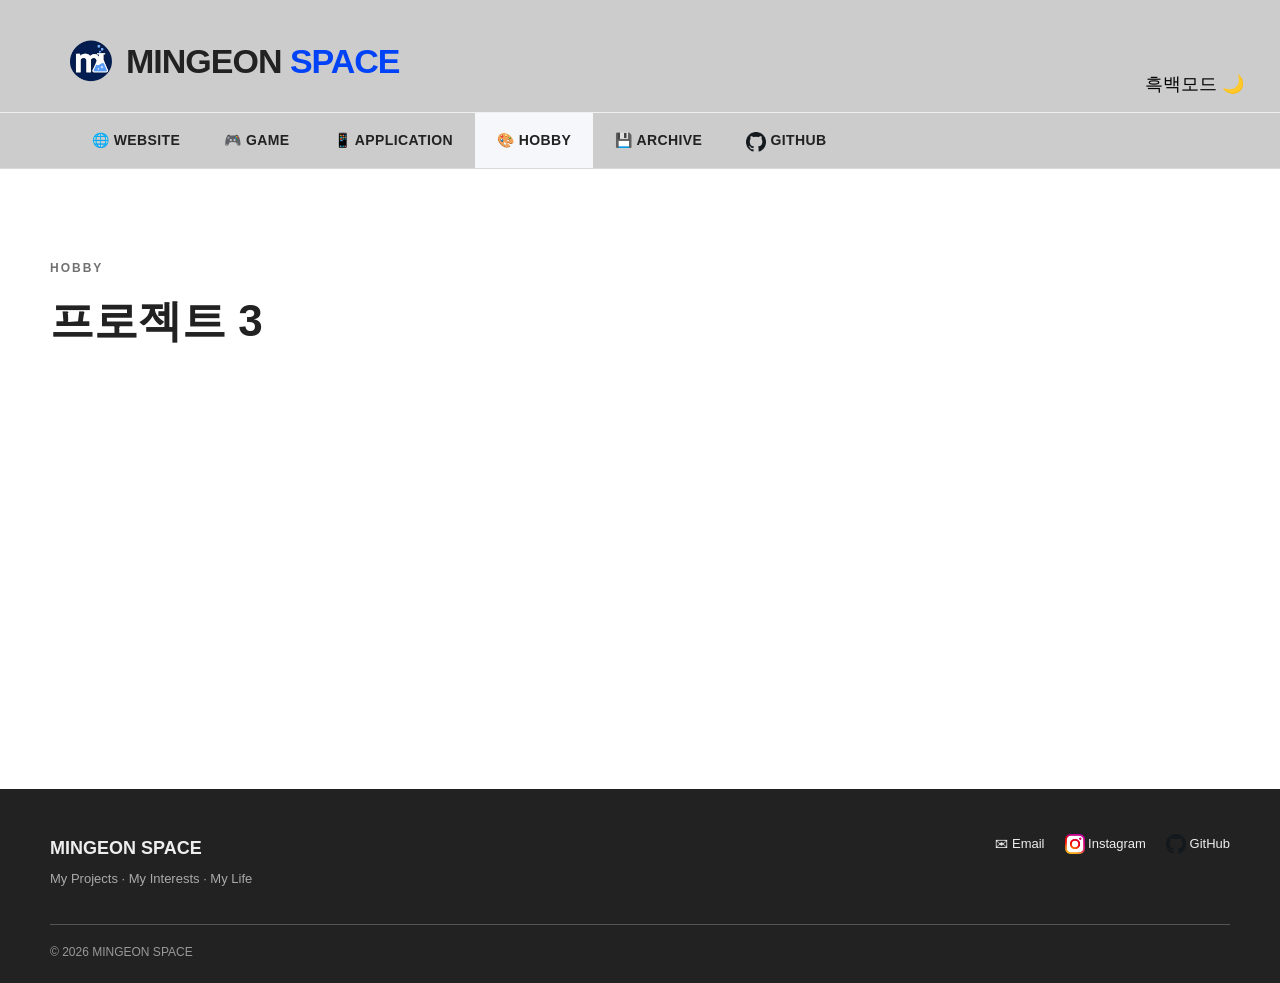
<file: hobby/project3.html>
<!DOCTYPE html>
<html lang="ko">
<head>
  <meta charset="UTF-8">
  <meta name="viewport" content="width=device-width, initial-scale=1.0">
  <title>MIN'S LAB | HOBBY | 프로젝트 3</title>
  <link rel="stylesheet" href="../css/style.css">
  <link rel="icon" type="image/png" href="../images/favicon.png">
</head>
<body>

<!-- ==================== 공통 HEADER ====================
[수정 위치]
- 사이트 이름: MIN'S LAB
- GitHub 주소: href의 YOUR_GITHUB_ID 부분
- 메뉴/프로젝트 이름: 각 <a>의 글자를 수정
============================================================ -->
<header class="site-header">
  <!-- 사이트 대표 이름 / 클릭하면 항상 홈페이지 -->
  <div class="site-logo">
  <img src="../images/site-logo.png" alt="">
  <a href="../index.html">MINGEON <span>SPACE</span></a>
</div>

  <div class="theme-button">
  <button id="theme-toggle">흑백모드 <span id="theme-icon">🌙</span></button>
</div>

  <!-- 메인 메뉴 -->
  <nav class="main-nav">
    <ul class="nav-list">
      <!-- WEBSITE 하위 메뉴 -->
      <li class="nav-item has-dropdown">
        <a href="../website/project1.html">🌐 WEBSITE</a>
        <ul class="dropdown">
          <li><a href="../website/project1.html">개인 홈페이지</a></li>
          <li><a href="../website/project2.html">프로젝트 2</a></li>
          <li><a href="../website/project3.html">프로젝트 3</a></li>
        </ul>
      </li>

      <!-- GAME 하위 메뉴 -->
      <li class="nav-item has-dropdown">
        <a href="../game/project1.html">🎮 GAME</a>
        <ul class="dropdown">
          <li><a href="../game/project1.html">프로젝트 1</a></li>
          <li><a href="../game/project2.html">프로젝트 2</a></li>
          <li><a href="../game/project3.html">프로젝트 3</a></li>
        </ul>
      </li>

      <!-- APPLICATION 하위 메뉴 -->
      <li class="nav-item has-dropdown">
        <a href="../application/project1.html">📱 APPLICATION</a>
        <ul class="dropdown">
          <li><a href="../application/project1.html">프로젝트 1</a></li>
          <li><a href="../application/project2.html">프로젝트 2</a></li>
          <li><a href="../application/project3.html">프로젝트 3</a></li>
        </ul>
      </li>

      <!-- HOBBY 하위 메뉴 -->
      <li class="nav-item has-dropdown">
        <a href="../hobby/project1.html" class="active">🎨 HOBBY</a>
        <ul class="dropdown">
          <li><a href="../hobby/project1.html">프로젝트 1</a></li>
          <li><a href="../hobby/project2.html">프로젝트 2</a></li>
          <li><a href="../hobby/project3.html">프로젝트 3</a></li>
        </ul>
      </li>

      <!-- ARCHIVE -->
      <li class="nav-item"><a href="../archive.html">💾 ARCHIVE</a></li>

      <!-- GITHUB: 하위 메뉴 없음 -->
      <li class="nav-item">
        <a href="https://github.com/mingeon-lab" target="_blank"><img src="../images/github.png" class="emoji-icon"> GITHUB</a>
      </li>
    </ul>
  </nav>
</header>


<main>
  <!-- ==================== PROJECT CONTENT ====================
  [수정 위치]
  이 영역에 나중에 실제 프로젝트 내용을 작성하세요.
  현재는 비워둔 상태입니다.
  ============================================================= -->
  <section class="project-page">
    <div class="section-inner">
      <p class="section-kicker">HOBBY</p>
      <h1>프로젝트 3</h1>

      <!-- 현재 프로젝트 내용 없음 -->

    </div>
  </section>
</main>

<!-- 공통 Footer -->
<footer class="site-footer">
  <div class="footer-inner">
    <div>
      <strong>MINGEON SPACE</strong>
      <p>My Projects · My Interests · My Life</p>
    </div>
    <div class="footer-links">
      <a href="mailto:growstone0712@gmail.com" target="_blank">✉ Email</a>
      <a href="https://www.instagram.com/min._.0712/" target="_blank"><img src="../images/instagram.png" class="emoji-icon"> Instagram</a>
      <a href="https://github.com/mingeon-lab" target="_blank"><img src="../images/github.png" class="emoji-icon"> GitHub</a>
    </div>
  </div>
  <div class="copyright">© 2026 MINGEON SPACE</div>
</footer>

<script src="../js/script.js"></script>
</body>
</html>
</file>
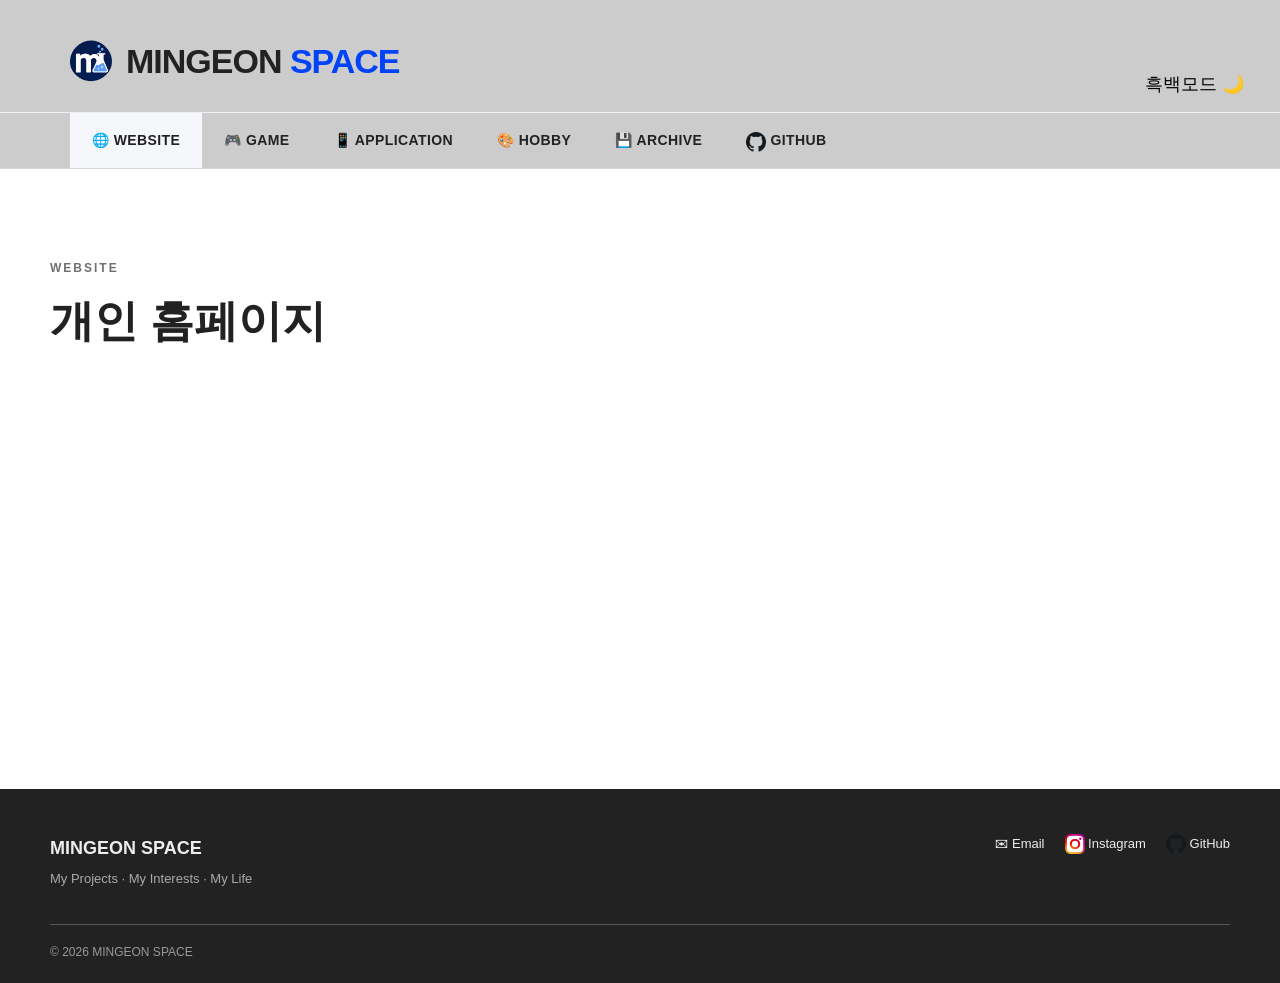
<file: website/project1.html>
<!DOCTYPE html>
<html lang="ko">
<head>
  <meta charset="UTF-8">
  <meta name="viewport" content="width=device-width, initial-scale=1.0">
  <title>MIN'S LAB | WEBSITE | 개인 홈페이지</title>
  <link rel="stylesheet" href="../css/style.css">
  <link rel="icon" type="image/png" href="../images/favicon.png">
</head>
<body>

<!-- ==================== 공통 HEADER ====================
[수정 위치]
- 사이트 이름: MIN'S LAB
- GitHub 주소: href의 YOUR_GITHUB_ID 부분
- 메뉴/프로젝트 이름: 각 <a>의 글자를 수정
============================================================ -->
<header class="site-header">
  <!-- 사이트 대표 이름 / 클릭하면 항상 홈페이지 -->
  <div class="site-logo">
  <img src="../images/site-logo.png" alt="">
  <a href="../index.html">MINGEON <span>SPACE</span></a>
</div>

  <div class="theme-button">
  <button id="theme-toggle">흑백모드 <span id="theme-icon">🌙</span></button>
</div>

  <!-- 메인 메뉴 -->
  <nav class="main-nav">
    <ul class="nav-list">
      <!-- WEBSITE 하위 메뉴 -->
      <li class="nav-item has-dropdown">
        <a href="../website/project1.html" class="active">🌐 WEBSITE</a>
        <ul class="dropdown">
          <li><a href="../website/project1.html">개인 홈페이지</a></li>
          <li><a href="../website/project2.html">프로젝트 2</a></li>
          <li><a href="../website/project3.html">프로젝트 3</a></li>
        </ul>
      </li>

      <!-- GAME 하위 메뉴 -->
      <li class="nav-item has-dropdown">
        <a href="../game/project1.html">🎮 GAME</a>
        <ul class="dropdown">
          <li><a href="../game/project1.html">프로젝트 1</a></li>
          <li><a href="../game/project2.html">프로젝트 2</a></li>
          <li><a href="../game/project3.html">프로젝트 3</a></li>
        </ul>
      </li>

      <!-- APPLICATION 하위 메뉴 -->
      <li class="nav-item has-dropdown">
        <a href="../application/project1.html">📱 APPLICATION</a>
        <ul class="dropdown">
          <li><a href="../application/project1.html">프로젝트 1</a></li>
          <li><a href="../application/project2.html">프로젝트 2</a></li>
          <li><a href="../application/project3.html">프로젝트 3</a></li>
        </ul>
      </li>

      <!-- HOBBY 하위 메뉴 -->
      <li class="nav-item has-dropdown">
        <a href="../hobby/project1.html">🎨 HOBBY</a>
        <ul class="dropdown">
          <li><a href="../hobby/project1.html">프로젝트 1</a></li>
          <li><a href="../hobby/project2.html">프로젝트 2</a></li>
          <li><a href="../hobby/project3.html">프로젝트 3</a></li>
        </ul>
      </li>

      <!-- ARCHIVE -->
      <li class="nav-item"><a href="../archive.html">💾 ARCHIVE</a></li>

      <!-- GITHUB: 하위 메뉴 없음 -->
      <li class="nav-item">
        <a href="https://github.com/mingeon-lab" target="_blank"><img src="../images/github.png" class="emoji-icon"> GITHUB</a>
      </li>
    </ul>
  </nav>
</header>


<main>
  <!-- ==================== PROJECT CONTENT ====================
  [수정 위치]
  이 영역에 나중에 실제 프로젝트 내용을 작성하세요.
  현재는 비워둔 상태입니다.
  ============================================================= -->
  <section class="project-page">
    <div class="section-inner">
      <p class="section-kicker">WEBSITE</p>
      <h1>개인 홈페이지</h1>

      <!-- 현재 프로젝트 내용 없음 -->

    </div>
  </section>
</main>

<!-- 공통 Footer -->
<footer class="site-footer">
  <div class="footer-inner">
    <div>
      <strong>MINGEON SPACE</strong>
      <p>My Projects · My Interests · My Life</p>
    </div>
    <div class="footer-links">
      <a href="mailto:growstone0712@gmail.com" target="_blank">✉ Email</a>
      <a href="https://www.instagram.com/min._.0712/" target="_blank"><img src="../images/instagram.png" class="emoji-icon"> Instagram</a>
      <a href="https://github.com/mingeon-lab"><img src="../images/github.png" class="emoji-icon"> GitHub</a>
    </div>
  </div>
  <div class="copyright">© 2026 MINGEON SPACE</div>
</footer>

<script src="../js/script.js"></script>
</body>
</html>
</file>
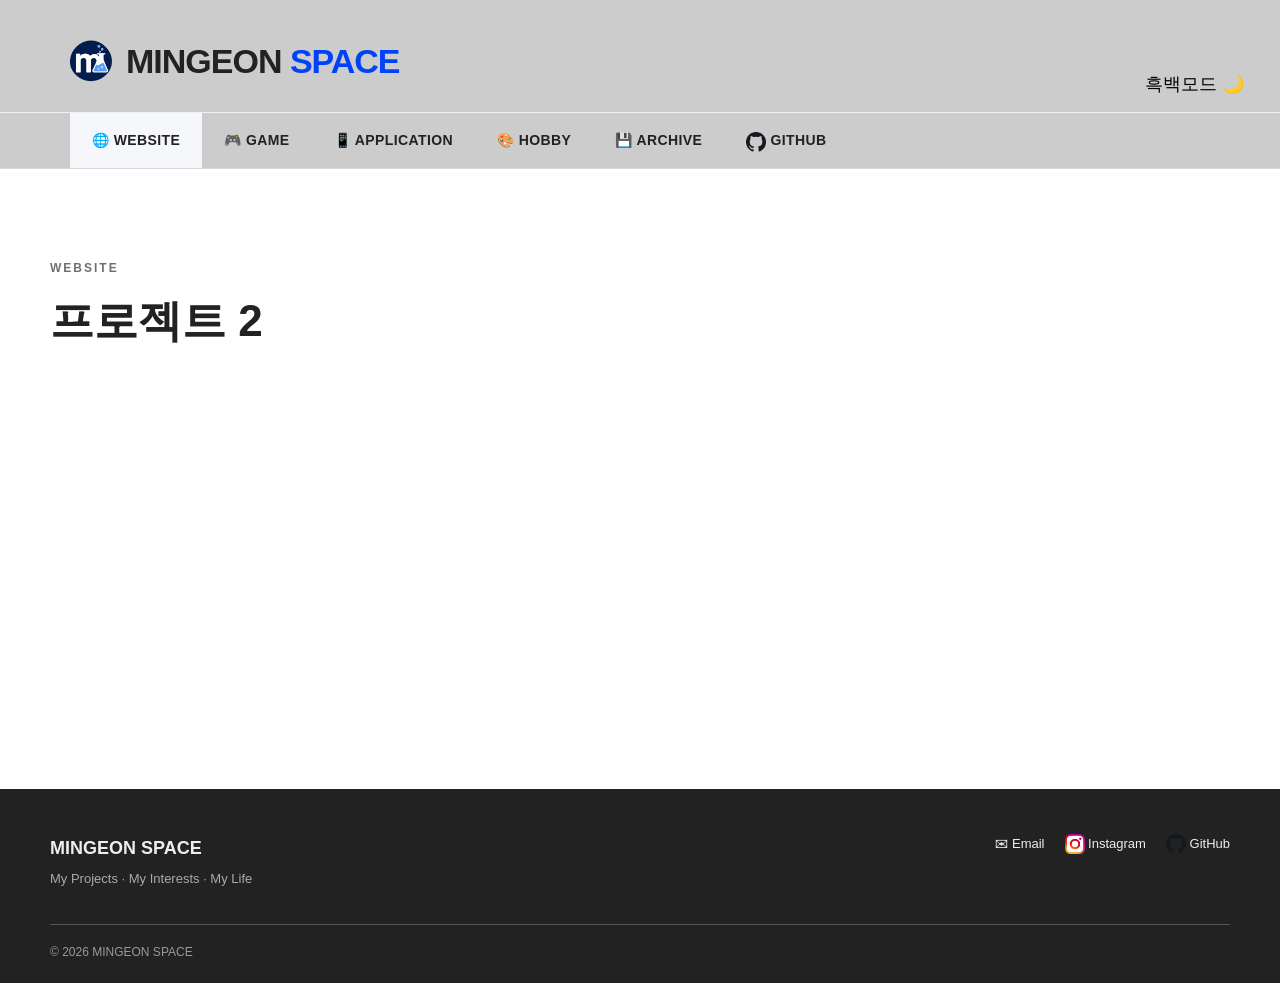
<file: website/project2.html>
<!DOCTYPE html>
<html lang="ko">
<head>
  <meta charset="UTF-8">
  <meta name="viewport" content="width=device-width, initial-scale=1.0">
  <title>MIN'S LAB | WEBSITE | 프로젝트 2</title>
  <link rel="stylesheet" href="../css/style.css">
  <link rel="icon" type="image/png" href="../images/favicon.png">
</head>
<body>

<!-- ==================== 공통 HEADER ====================
[수정 위치]
- 사이트 이름: MIN'S LAB
- GitHub 주소: href의 YOUR_GITHUB_ID 부분
- 메뉴/프로젝트 이름: 각 <a>의 글자를 수정
============================================================ -->
<header class="site-header">
  <!-- 사이트 대표 이름 / 클릭하면 항상 홈페이지 -->
  <div class="site-logo">
  <img src="../images/site-logo.png" alt="">
  <a href="../index.html">MINGEON <span>SPACE</span></a>
</div>

  <div class="theme-button">
  <button id="theme-toggle">흑백모드 <span id="theme-icon">🌙</span></button>
</div>

  <!-- 메인 메뉴 -->
  <nav class="main-nav">
    <ul class="nav-list">
      <!-- WEBSITE 하위 메뉴 -->
      <li class="nav-item has-dropdown">
        <a href="../website/project1.html" class="active">🌐 WEBSITE</a>
        <ul class="dropdown">
          <li><a href="../website/project1.html">개인 홈페이지</a></li>
          <li><a href="../website/project2.html">프로젝트 2</a></li>
          <li><a href="../website/project3.html">프로젝트 3</a></li>
        </ul>
      </li>

      <!-- GAME 하위 메뉴 -->
      <li class="nav-item has-dropdown">
        <a href="../game/project1.html">🎮 GAME</a>
        <ul class="dropdown">
          <li><a href="../game/project1.html">프로젝트 1</a></li>
          <li><a href="../game/project2.html">프로젝트 2</a></li>
          <li><a href="../game/project3.html">프로젝트 3</a></li>
        </ul>
      </li>

      <!-- APPLICATION 하위 메뉴 -->
      <li class="nav-item has-dropdown">
        <a href="../application/project1.html">📱 APPLICATION</a>
        <ul class="dropdown">
          <li><a href="../application/project1.html">프로젝트 1</a></li>
          <li><a href="../application/project2.html">프로젝트 2</a></li>
          <li><a href="../application/project3.html">프로젝트 3</a></li>
        </ul>
      </li>

      <!-- HOBBY 하위 메뉴 -->
      <li class="nav-item has-dropdown">
        <a href="../hobby/project1.html">🎨 HOBBY</a>
        <ul class="dropdown">
          <li><a href="../hobby/project1.html">프로젝트 1</a></li>
          <li><a href="../hobby/project2.html">프로젝트 2</a></li>
          <li><a href="../hobby/project3.html">프로젝트 3</a></li>
        </ul>
      </li>

      <!-- ARCHIVE -->
      <li class="nav-item"><a href="../archive.html">💾 ARCHIVE</a></li>

      <!-- GITHUB: 하위 메뉴 없음 -->
      <li class="nav-item">
        <a href="https://github.com/mingeon-lab" target="_blank"><img src="../images/github.png" class="emoji-icon"> GITHUB</a>
      </li>
    </ul>
  </nav>
</header>


<main>
  <!-- ==================== PROJECT CONTENT ====================
  [수정 위치]
  이 영역에 나중에 실제 프로젝트 내용을 작성하세요.
  현재는 비워둔 상태입니다.
  ============================================================= -->
  <section class="project-page">
    <div class="section-inner">
      <p class="section-kicker">WEBSITE</p>
      <h1>프로젝트 2</h1>

      <!-- 현재 프로젝트 내용 없음 -->

    </div>
  </section>
</main>

<!-- 공통 Footer -->
<footer class="site-footer">
  <div class="footer-inner">
    <div>
      <strong>MINGEON SPACE</strong>
      <p>My Projects · My Interests · My Life</p>
    </div>
    <div class="footer-links">
      <a href="mailto:growstone0712@gmail.com" target="_blank">✉ Email</a>
      <a href="https://www.instagram.com/min._.0712/" target="_blank"><img src="../images/instagram.png" class="emoji-icon"> Instagram</a>
      <a href="https://github.com/mingeon-lab"><img src="../images/github.png" class="emoji-icon"> GitHub</a>
    </div>
  </div>
  <div class="copyright">© 2026 MINGEON SPACE</div>
</footer>

<script src="../js/script.js"></script>
</body>
</html>
</file>
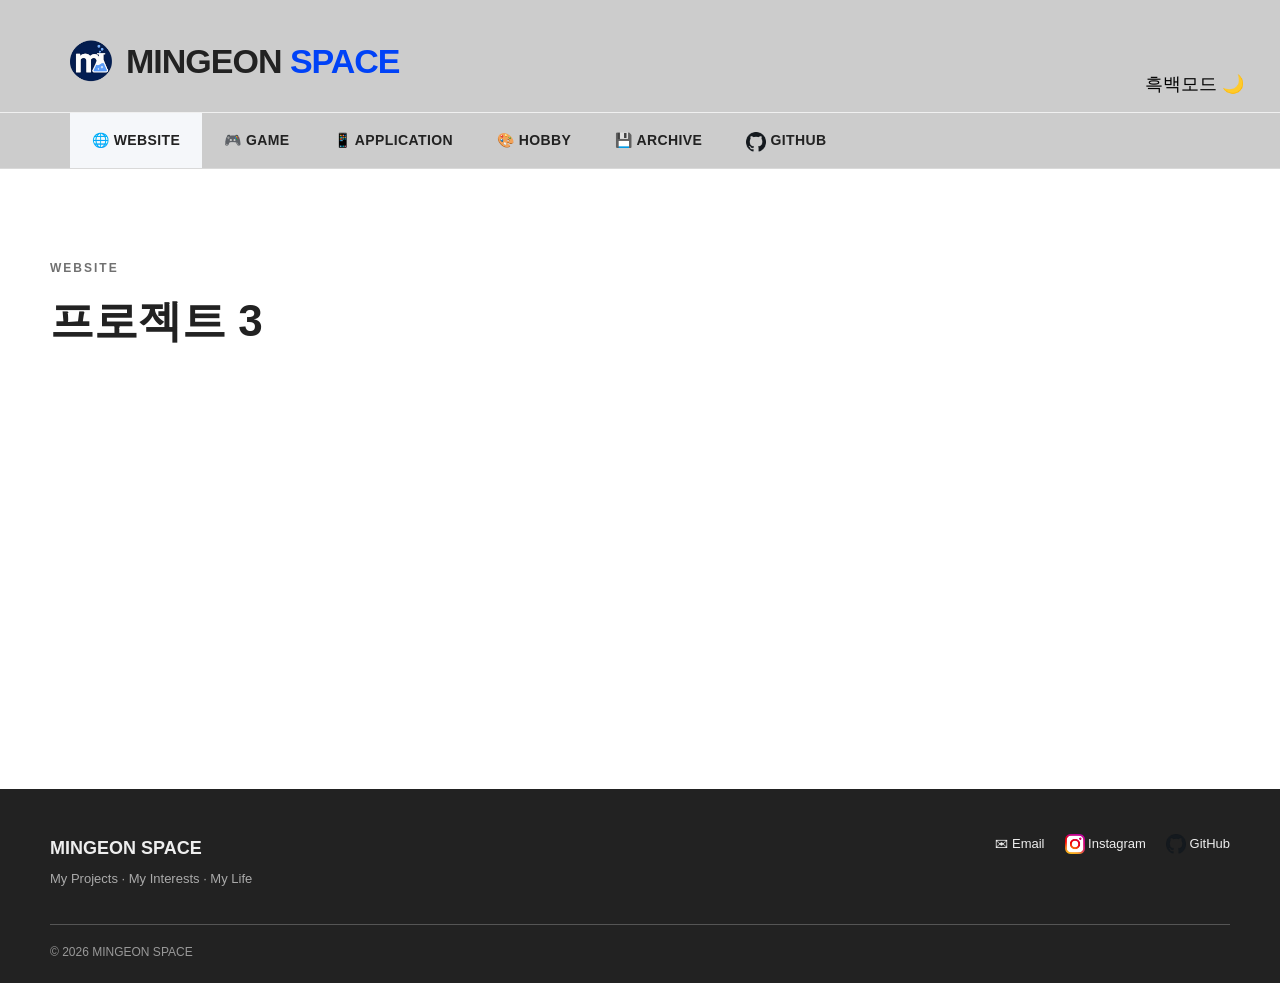
<file: website/project3.html>
<!DOCTYPE html>
<html lang="ko">
<head>
  <meta charset="UTF-8">
  <meta name="viewport" content="width=device-width, initial-scale=1.0">
  <title>MIN'S LAB | WEBSITE | 프로젝트 3</title>
  <link rel="stylesheet" href="../css/style.css">
  <link rel="icon" type="image/png" href="../images/favicon.png">
</head>
<body>

<!-- ==================== 공통 HEADER ====================
[수정 위치]
- 사이트 이름: MIN'S LAB
- GitHub 주소: href의 YOUR_GITHUB_ID 부분
- 메뉴/프로젝트 이름: 각 <a>의 글자를 수정
============================================================ -->
<header class="site-header">
  <!-- 사이트 대표 이름 / 클릭하면 항상 홈페이지 -->
  <div class="site-logo">
  <img src="../images/site-logo.png" alt="">
  <a href="../index.html">MINGEON <span>SPACE</span></a>
</div>

  <div class="theme-button">
  <button id="theme-toggle">흑백모드 <span id="theme-icon">🌙</span></button>
</div>

  <!-- 메인 메뉴 -->
  <nav class="main-nav">
    <ul class="nav-list">
      <!-- WEBSITE 하위 메뉴 -->
      <li class="nav-item has-dropdown">
        <a href="../website/project1.html" class="active">🌐 WEBSITE</a>
        <ul class="dropdown">
          <li><a href="../website/project1.html">개인 홈페이지</a></li>
          <li><a href="../website/project2.html">프로젝트 2</a></li>
          <li><a href="../website/project3.html">프로젝트 3</a></li>
        </ul>
      </li>

      <!-- GAME 하위 메뉴 -->
      <li class="nav-item has-dropdown">
        <a href="../game/project1.html">🎮 GAME</a>
        <ul class="dropdown">
          <li><a href="../game/project1.html">프로젝트 1</a></li>
          <li><a href="../game/project2.html">프로젝트 2</a></li>
          <li><a href="../game/project3.html">프로젝트 3</a></li>
        </ul>
      </li>

      <!-- APPLICATION 하위 메뉴 -->
      <li class="nav-item has-dropdown">
        <a href="../application/project1.html">📱 APPLICATION</a>
        <ul class="dropdown">
          <li><a href="../application/project1.html">프로젝트 1</a></li>
          <li><a href="../application/project2.html">프로젝트 2</a></li>
          <li><a href="../application/project3.html">프로젝트 3</a></li>
        </ul>
      </li>

      <!-- HOBBY 하위 메뉴 -->
      <li class="nav-item has-dropdown">
        <a href="../hobby/project1.html">🎨 HOBBY</a>
        <ul class="dropdown">
          <li><a href="../hobby/project1.html">프로젝트 1</a></li>
          <li><a href="../hobby/project2.html">프로젝트 2</a></li>
          <li><a href="../hobby/project3.html">프로젝트 3</a></li>
        </ul>
      </li>

      <!-- ARCHIVE -->
      <li class="nav-item"><a href="../archive.html">💾 ARCHIVE</a></li>

      <!-- GITHUB: 하위 메뉴 없음 -->
      <li class="nav-item">
        <a href="https://github.com/mingeon-lab" target="_blank"><img src="../images/github.png" class="emoji-icon"> GITHUB</a>
      </li>
    </ul>
  </nav>
</header>


<main>
  <!-- ==================== PROJECT CONTENT ====================
  [수정 위치]
  이 영역에 나중에 실제 프로젝트 내용을 작성하세요.
  현재는 비워둔 상태입니다.
  ============================================================= -->
  <section class="project-page">
    <div class="section-inner">
      <p class="section-kicker">WEBSITE</p>
      <h1>프로젝트 3</h1>

      <!-- 현재 프로젝트 내용 없음 -->

    </div>
  </section>
</main>

<!-- 공통 Footer -->
<footer class="site-footer">
  <div class="footer-inner">
    <div>
      <strong>MINGEON SPACE</strong>
      <p>My Projects · My Interests · My Life</p>
    </div>
    <div class="footer-links">
      <a href="mailto:growstone0712@gmail.com" target="_blank">✉ Email</a>
      <a href="https://www.instagram.com/min._.0712/" target="_blank"><img src="../images/instagram.png" class="emoji-icon"> Instagram</a>
      <a href="https://github.com/mingeon-lab"><img src="../images/github.png" class="emoji-icon"> GitHub</a>
    </div>
  </div>
  <div class="copyright">© 2026 MINGEON SPACE</div>
</footer>

<script src="../js/script.js"></script>
</body>
</html>
</file>
<file: css/style.css>
:root {
  --text: #222222;
  --muted: #707070;
  --line: #D9D9D9;

  --bg: #FFFFFF;
  --soft-bg: #F5F7FA;

  --accent: #d388ff;
  --accent-light: #EAF3FB;

  --footer-bg: #222222;
  --footer-text: #EEEEEE;
  --max-width: 1180px;
}

  body.dark {
  --text: #eee;
  --muted: #aaa;
  --line: #444;
  --bg: #111;
  --soft-bg: #1b1b1b;
  --footer-bg: #000;
  --footer-text: #eee;
}


* {
  box-sizing: border-box;
}

html {
  scroll-behavior: smooth;
  overflow-y: scroll;
}

body {
  margin: 0;
  color: var(--text);
  background: var(--bg);
  font-family: Arial, "Noto Sans KR", sans-serif;
  line-height: 1.6;
}

/* ==================== COMMON ==================== */

a {
  color: inherit;
  text-decoration: none;
}

.update-list {
  width: 100%;
  max-width: none;
  margin: 0;
}

/* ==================== HEADER ==================== */

.site-header {
  background: #CCCCCC;
  border-bottom: 1px solid var(--line);
  position: relative;
  z-index: 100;
}

/* 로고 영역 */
.site-logo {
  width: 100%;
  max-width: var(--max-width);
  margin: 0 auto;
  padding: 34px 20px 24px;

  display: flex;
  align-items: center;
  gap: 14px;

  font-size: 34px;
  font-weight: 800;
  letter-spacing: -1px;
}

.site-logo a span {
  color:#0042f7 ;
}


.site-logo img {
  width: 42px;
  height: 42px;
  object-fit: contain;
  display: block;
  flex-shrink: 0;
}

.site-logo a {
  color: var(--text);
  text-decoration: none;
  margin: 0;
  padding: 0;
}

.site-logo a:hover {
  color: var(--accent);
}

/* ==================== NAV ==================== */

.main-nav {
  border-top: 1px solid #f0f0f0;
  position: relative;
  z-index: 200;
}

.nav-list {
  width: 100%;
  max-width: var(--max-width);
  margin: 0 auto;
  padding: 0 20px;
  list-style: none;

  display: flex;
  align-items: stretch;
}

.nav-item {
  position: relative;
}

.nav-item > a {
  display: block;
  padding: 16px 22px;
  font-size: 14px;
  font-weight: 700;
  letter-spacing: .4px;
  white-space: nowrap;
}

.nav-item > a:hover,
.nav-item > a.active {
  background: var(--soft-bg);
}

/* ==================== DROPDOWN ==================== */

.dropdown {
  position: absolute;
  top: 100%;
  left: 0;
  min-width: 180px;
  margin: 0;
  padding: 6px 0;
  list-style: none;

  background: var(--bg);
  border: 1px solid var(--line);
  box-shadow: 0 8px 20px rgba(0,0,0,.06);

  opacity: 0;
  visibility: hidden;
  transform: translateY(-4px);

  transition:
    opacity .15s ease,
    transform .15s ease,
    visibility .15s;

  z-index: 300;
}

@media (min-width: 801px) {
  .has-dropdown:hover .dropdown,
  .has-dropdown:focus-within .dropdown {
    opacity: 1;
    visibility: visible;
    transform: translateY(0);
  }
}

.has-dropdown.open .dropdown {
  opacity: 1;
  visibility: visible;
  transform: translateY(0);
}

.dropdown a {
  display: block;
  padding: 10px 16px;
  font-size: 13px;
  white-space: nowrap;
}

.dropdown a:hover {
  background: var(--soft-bg);
}

/* ==================== SECTION ==================== */

.section {
  padding: 90px 20px;
}

.section-alt {
  background: var(--soft-bg);
}

.section-inner {
  width: 100%;
  max-width: var(--max-width);
  margin: 0 auto;
}

.section-inner.narrow {
  max-width: 900px;
}

.section-kicker {
  margin: 0 0 8px;
  color: var(--muted);
  font-size: 12px;
  font-weight: 700;
  letter-spacing: 2px;
}

.section h2 {
  margin: 0 0 38px;
  font-size: 32px;
  line-height: 1.2;
}

/* ==================== HERO ==================== */

.hero {
  min-height: 620px;
  display: grid;
  place-items: center;
  text-align: center;
  background: var(--soft-bg);
  min-height: 500px;
}

.hero-overlay {
  padding: 40px 20px;
}

.hero-label {
  margin: 0 0 8px;
  font-size: 15px;
  font-weight: 700;
  letter-spacing: 3px;
}

.hero h1 {
  margin: 0 0 28px;
  font-size: clamp(34px, 5vw, 64px);
  line-height: 1.15;
  letter-spacing: -2px;
}

/* ==================== BUTTON ==================== */

.button {
  display: inline-block;
  padding: 11px 22px;

  border: 1px solid var(--text);
  background: var(--text);
  color: #fff;

  font-size: 13px;
  font-weight: 700;

  transition: transform 0.2s ease;
}

.button:hover {
  opacity: .8;
  transform: scale(1.05);
}

.button-light {
  margin-top: 28px;
  background: #fff;
  color: var(--text);
  border-color: var(--line);
}

/* ==================== ABOUT ==================== */

.about-grid {
  display: grid;
  grid-template-columns: 1fr 1fr;
  gap: 70px;
  align-items: center;
}

.about-section h2 {
  margin-bottom: 22px;
}

.about-card {
  padding: 38px;
  background: #fff;
  border: 1px solid var(--line);
  box-shadow: 0 12px 30px rgba(0,0,0,.05);
}

.about-tags {
  display: flex;
  flex-wrap: wrap;
  gap: 8px;
  margin-top: 28px;
}

.about-tags span {
  padding: 6px 10px;
  border: 1px solid var(--line);
  color: var(--muted);
  font-size: 10px;
  font-weight: 700;
  letter-spacing: 1px;
}

.image-placeholder,
.project-image {
  min-height: 300px;
  display: grid;
  place-items: center;

  background: var(--soft-bg);
  color: #999;

  font-size: 12px;
  letter-spacing: 1px;
}

.one-line-intro {
  margin-top: 24px;
  font-weight: 700;
}

/* ==================== INTEREST ==================== */

.interest-grid {
  display: grid;
  grid-template-columns: repeat(3, 1fr);

  border-top: 1px solid var(--line);
  border-left: 1px solid var(--line);
}

.interest-card {
  min-height: 130px;
  padding: 24px;

  background: var(--soft-bg);

  border-right: 1px solid var(--line);
  border-bottom: 1px solid var(--line);

  display: flex;
  flex-direction: column;
  justify-content: space-between;

  transition: transform 0.2s ease;
  transform-origin: center;
}

.interest-card span {
  color: var(--muted);
  font-size: 12px;
}

.interest-card strong {
  font-size: 18px;
}

.interest-card:hover {
  transform: scale(1.05);
  border: 1px solid #818181;
  z-index: 10;
}

/* ==================== PROJECT ==================== */

.project-grid {
  display: grid;
  grid-template-columns: repeat(3, 1fr);
  gap: 24px;
}

.project-card {
  border: 1px solid var(--line);

  transition: transform 0.2s ease;
  transform-origin: center;
}

.project-card:hover {
  transform: scale(1.05);
  border: 1px solid #818181;
  z-index: 10;
}

.project-image {
  min-height: 220px;
}

.project-content {
  padding: 24px;
}

.project-number {
  color: var(--muted);
  font-size: 11px;
  font-weight: 700;
  letter-spacing: 1.5px;
}

.project-content h3 {
  margin: 10px 0;
  font-size: 20px;
}

.project-content p {
  color: var(--muted);
  font-size: 14px;
}

.text-link {
  display: inline-block;
  margin-top: 10px;
  font-size: 13px;
  font-weight: 700;
}

.text-link:hover {
  text-decoration: underline;
}

/* ==================== UPDATE ==================== */

.update-list {
  border-top: 1px solid var(--line);
}

.update-list > div {
  display: grid;
  grid-template-columns: 140px 1fr;
  gap: 20px;

  padding: 18px 0;

  border-bottom: 1px solid var(--line);
}

.update-list time {
  color: var(--muted);
  font-size: 13px;
}

/* ==================== CURRENTLY ==================== */

.currently-list {
  display: grid;
  grid-template-columns: repeat(3, 1fr);
  gap: 16px;
}

.currently-card {
  min-height: 155px;
  padding: 24px;

  background: #D8D8D8;
  border: 1px solid var(--line);

  display: flex;
  flex-direction: column;
  justify-content: space-between;

  transition: transform 0.2s ease;
}

.currently-card > span {
  color: var(--muted);
  font-size: 11px;
  font-weight: 700;
}

.currently-card strong {
  font-size: 19px;
}

.currently-card p {
  margin: 5px 0 0;
  color: var(--muted);
  font-size: 13px;
}

.currently-card:hover {
  transform: scale(1.05);
  border: 1px solid #818181;
  z-index: 10;
}

/* ==================== ARCHIVE ==================== */

.archive-hero {
  padding: 100px 20px 70px;
  background: var(--soft-bg);
}

.archive-hero h1 {
  margin: 0 0 12px;
  font-size: clamp(38px, 5vw, 58px);
  letter-spacing: -2px;
}

.archive-hero p:last-child {
  margin: 0;
  color: var(--muted);
}

.archive-list {
  border-top: 1px solid var(--line);
}

.archive-item {
  display: grid;
  grid-template-columns: 140px 1fr;
  gap: 28px;

  padding: 28px 0;

  border-bottom: 1px solid var(--line);
}

.archive-item time {
  color: var(--muted);
  font-size: 13px;
}

.archive-item h2 {
  margin: 0 0 6px;
  font-size: 21px;
}

.archive-item p {
  margin: 0;
  color: var(--muted);
  font-size: 14px;
}

/* ==================== PROJECT PAGE ==================== */

.project-page {
  min-height: 620px;
  padding: 90px 20px;
}

.project-page h1 {
  margin: 0;
  font-size: 44px;
}

/* ==================== FOOTER ==================== */

.site-footer {
  padding: 45px 20px 20px;

  background: var(--footer-bg);
  color: var(--footer-text);
}

.footer-inner {
  width: 100%;
  max-width: var(--max-width);
  margin: 0 auto;

  display: flex;
  justify-content: space-between;
  gap: 30px;
}

.footer-inner strong {
  font-size: 18px;
}

.footer-inner p {
  margin: 6px 0 0;
  color: #aaa;
  font-size: 13px;
}

.footer-links {
  display: flex;
  gap: 20px;
  align-items: flex-start;
}

.footer-links a {
  font-size: 13px;
}

.footer-links a:hover {
  text-decoration: underline;
}

.copyright {
  max-width: var(--max-width);
  margin: 35px auto 0;
  padding-top: 18px;

  border-top: 1px solid #555;

  color: #999;
  font-size: 12px;
}

/* ==================== TABLET / MOBILE ==================== */

@media (max-width: 800px) {

  .site-logo {
    width: 100%;
    max-width: none;
    padding: 34px 20px 24px;
  }

  .nav-list {
    width: 100%;
    padding: 0 8px;
    overflow-x: auto;
    position: relative;
  }

  .nav-item > a {
    padding: 11px 12px;
    font-size: 11px;
  }

  .about-grid,
  .project-grid {
    grid-template-columns: 1fr;
  }

  .interest-grid {
    grid-template-columns: repeat(2, 1fr);
  }

  .currently-list {
    grid-template-columns: 1fr;
  }

  .footer-inner {
    flex-direction: column;
  }

  .has-dropdown {
    position: static;
  }

  .has-dropdown .dropdown {
    position: fixed;
    top: 0;
    left: 0;

    width: 100%;
    min-width: 0;

    margin: 0;
    padding: 5px 16px;

    transform: translateY(-4px);

    z-index: 9999;
  }

  .has-dropdown.open .dropdown {
    position: fixed;
    transform: translateY(0);
  }

  .dropdown a {
    padding: 10px 13px;
    font-size: 10px;
  }
}

/* ==================== SMALL MOBILE ==================== */

@media (max-width: 500px) {

  .site-logo {
    width: 100%;
    max-width: none;
    padding: 34px 20px 24px;
    font-size: 28px;
    gap: 10px;
  }

  .site-logo img {
    width: 34px;
    height: 34px;
  }

  .section,
  .project-page {
    padding-top: 65px;
    padding-bottom: 65px;
  }

  .interest-grid {
    grid-template-columns: 1fr;
  }

  .update-list > div {
    grid-template-columns: 1fr;
    gap: 2px;
  }

  .footer-links {
    flex-wrap: wrap;
  }

  .about-card {
    padding: 26px;
  }

  .archive-item {
    grid-template-columns: 1fr;
    gap: 5px;
  }
}

.emoji-icon {
  width: 20px;
  height: 20px;
  vertical-align: middle;
  object-fit: contain;
}

#theme-toggle {
  border: 0;
  background: none;
  font-size: 18px;
  cursor: pointer;
  margin-left: 50px;
}

.project-card,
.interest-card,
.currently-card,
.about-card {
  background: #f2f2f2;
}

body.dark .project-card,
body.dark .interest-card,
body.dark .currently-card,
body.dark .about-card {
  background: #2a2a2a;
}

body.dark .button,
body.dark .button-light,
body.dark #theme-toggle {
  color: #000000;
}

.stats-section {
  padding: 60px 20px;
  background: var(--soft-bg);
}

.stats {
  max-width: var(--max-width);
  margin: 0 auto;
  display: flex;
  justify-content: center;
  gap: 120px;
}

.stat-item {
  text-align: center;
}

.stat-item strong {
  display: block;
  font-size: 36px;
  color: var(--text);
}

.stat-item span {
  display: block;
  margin-top: 8px;
  font-size: 12px;
  color: var(--muted);
  letter-spacing: 1px;
}

@media (max-width: 600px) {
  .stats {
    gap: 45px;
  }

  .stat-item strong {
    font-size: 28px;
  }
}

.stats-section h2 {
  text-align: center;
  margin-bottom: 35px;
}

.theme-button {
  position: absolute;
  right: 30px;
  top: 50%;
  transform: translateY(-50%);
}

#theme-toggle {
  cursor: pointer;
}

.site-header {
  position: relative;
}
</file>
